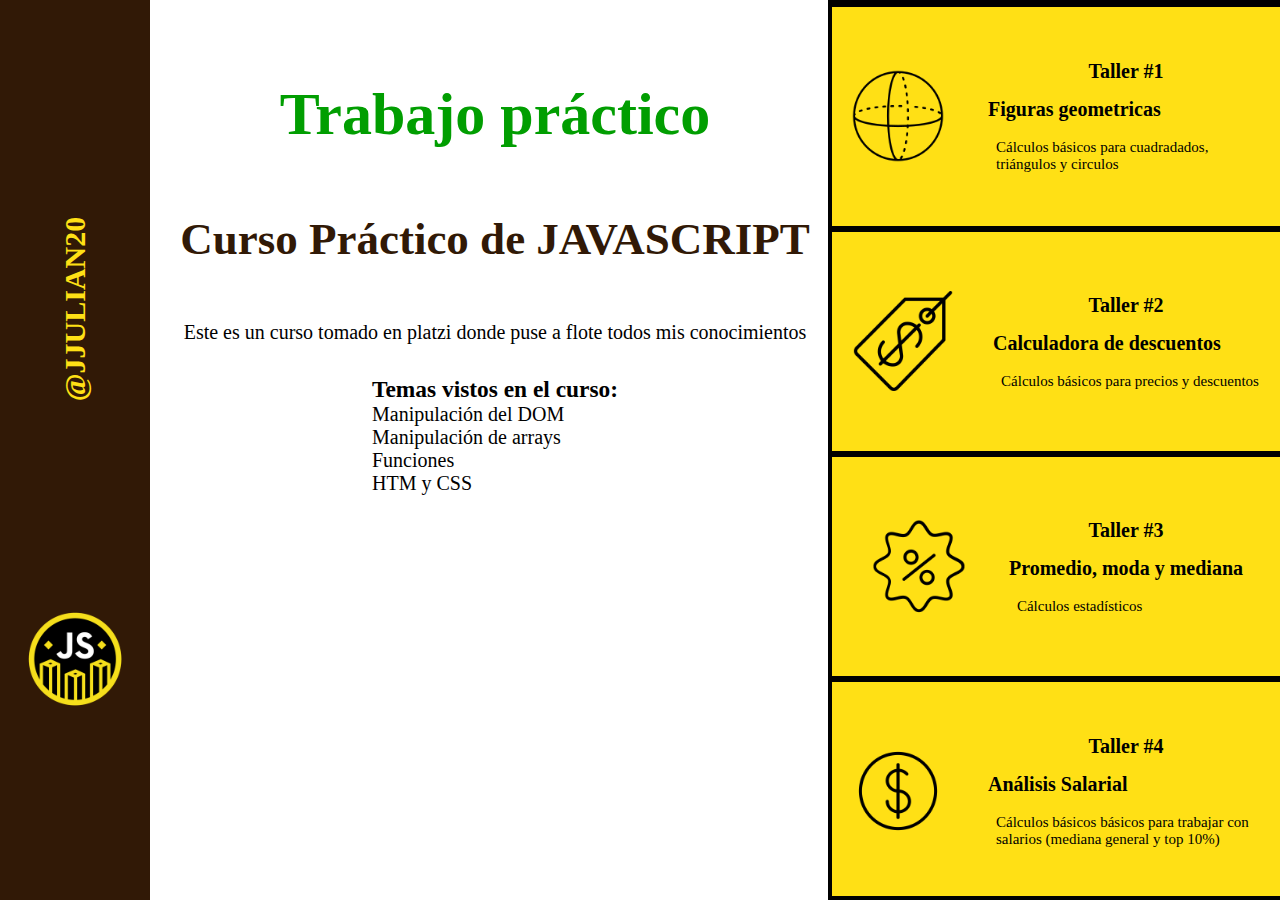
<file: index.html>
<!DOCTYPE html>
<html lang="en">
<head>
    <meta charset="UTF-8">
    <meta http-equiv="X-UA-Compatible" content="IE=edge">
    <meta name="viewport" content="width=device-width, initial-scale=1.0">
    <link rel="stylesheet" href="./style1.css">

    <title>HOME | Curso Práctico de JS</title>
</head>
<body>
    <header class="header">
        <a class="header__contact-me" target="_blank" href="https://www.instagram.com/jjuliann20/">@JJULIAN20</a>
        <img class="header__img" src="./assets/js-challenge-logo.png" alt="">
    </header>
    <main class="main">
        <section class="info">
            <h1 class="info__title-2">Trabajo práctico</h1>
            <h2 class="info__title">Curso Práctico de JAVASCRIPT</h2>
            <p class="info__text">Este es un curso tomado en platzi donde puse a flote todos mis conocimientos</p>
            <ul class="info__list">
                <li><h3>Temas vistos en el curso: </h3></li>
                <li>Manipulación del DOM</li>
                <li>Manipulación de arrays</li>
                <li>Funciones</li>
                <li>HTM y CSS</li>
            </ul>
        </section>

        <section class="workshop">
            <nav class="workshop__nav">
                <ul class="workshop__list">
                    <li class="workshop__list-item" onclick="location.href='./taller1/figuras.html'">
                        <div>
                            <img class="workshop__img"  src="./assets/circle.png" alt="">
                        </div>
                        <div>
                            <h3 class="workshop__taller">Taller #1</h3>
                            <h2 class="workshop__title">Figuras geometricas</h2>
                            <p class="workshop__info">Cálculos básicos para cuadradados, triángulos y circulos</p>
                        </div>
                    </li>
                    <li class="workshop__list-item" onclick="location.href='./taller2/descuento.html'">
                        <div>
                            <img class="workshop__img"  src="./assets/price.png" alt="">
                        </div>
                        <div>
                            <h3 class="workshop__taller">Taller #2</h3>
                            <h2 class="workshop__title">Calculadora de descuentos</h2>
                            <p class="workshop__info">Cálculos básicos para precios y descuentos</p>
                        </div>
                    </li>
                    <li class="workshop__list-item" onclick="location.href='./taller3/promediosAll.html'">
                        <div>
                            <img class="workshop__img" src="./assets/discount.png" alt="">
                        </div>
                        <div>
                            <h3 class="workshop__taller">Taller #3</h3>
                            <h2 class="workshop__title">Promedio, moda y mediana</h2>
                            <p class="workshop__info">Cálculos estadísticos</p>
                        </div>
                    </li>
                    <li class="workshop__list-item" onclick="location.href='./taller4/salarios.html'">
                        <div>
                            <img class="workshop__img"  src="./assets/dollar.png" alt="">
                        </div>
                        <div>
                            <h3 class="workshop__taller">Taller #4</h3>
                            <h2 class="workshop__title">Análisis Salarial</h2>
                            <p class="workshop__info">Cálculos básicos básicos para trabajar con salarios (mediana general y top 10%)</p>
                        </div>
                    </li>
                </ul>
            </nav>
        </section>
    </main>
</body>
</html>
</file>
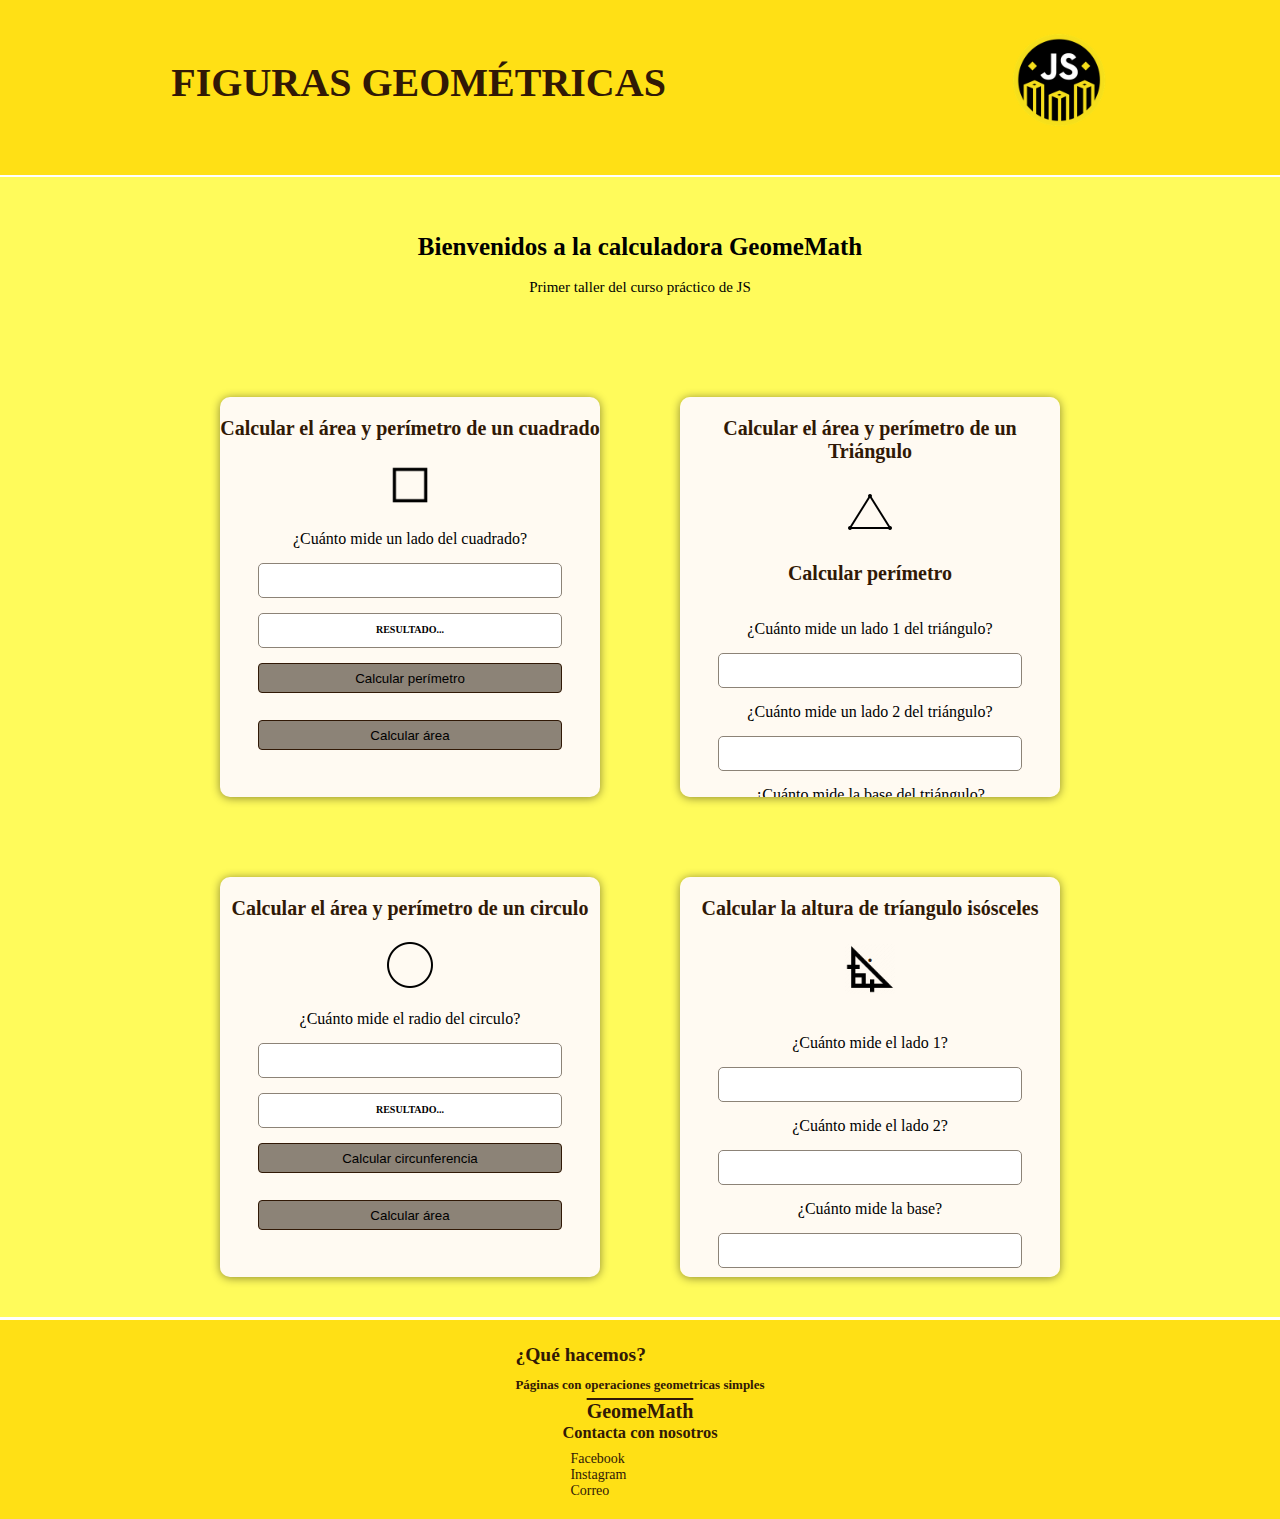
<file: taller1/figuras.html>
<!DOCTYPE html>
<html lang="en">
<head>
    <meta charset="UTF-8">
    <meta http-equiv="X-UA-Compatible" content="IE=edge">
    <meta name="viewport" content="width=device-width, initial-scale=1.0">
    <title>Figuras geométricas | curso práctico de js</title>
    <link rel="stylesheet" href="./style.css">
</head>
<body>
    <header class="header">
      <h1 class="header__title">FIGURAS GEOMÉTRICAS</h1>
        
        <a href="../index.html" class="header__return"><img class="header__img" src="../assets/js-challenge-logo.png" alt=""></a>
    </header>

    <main class="main"> 
        <section class="main__welcome">
            <p class="main__welcome-title">Bienvenidos a la calculadora GeomeMath</p>
            <p class="main__welcome-text">Primer taller del curso práctico de JS</p>
        </section>

        </section>
        <section class="form">
            <h2  class="form__title">Calcular el área y perímetro de un cuadrado</h2>
            <span class="icon cuadrado"></span>

            <form action="" class="form__container" id="form__container">
                <label for="InputCuadrado">¿Cuánto mide un lado del cuadrado?</label>
                <input type="number" id="InputCuadrado" />
                <p id="resultCuadrado" class="form__container-result">RESULTADO...</p>
                <button class="button" onclick="calcularPerimetroCuadrado(event)">Calcular perímetro</button>
                <button class="button" onclick="calcularAreaCuadrado(event)">Calcular área</button>
            </form>
        </section>
    
        <section class="form-two form">
            <h2 class="form__title">Calcular el área y perímetro de un Triángulo <span class="icon triangulo"></span></h2>
            

            <form action="" class="form__container form__container-margin" id="form__container2">
                <h3 class="form__title form__title-margin">Calcular perímetro</h3>
                <label for="InputTriangulo1">¿Cuánto mide un lado 1 del triángulo?</label>
                <input type="number" id="InputTriangulo1">
                <label for="InputTriangulo2">¿Cuánto mide un lado 2 del triángulo?</label>
                <input type="number" id="InputTriangulo2">
                <label for="InputTrianguloBase">¿Cuánto mide la base del triángulo?</label>
                <input type="number" id="InputTrianguloBase">
                <p id="resultPerimetroTriangulo" class="form__container-result">RESULTADO...</p>
                <button class="button" onclick="calcularPerimetroTriangulo(event)">Calcular perímetro</button>

            </form>
            <form action="" class="form__container form__container-margin" id="form__container2-2">
                <h3 class="form__title">Calcular área</h3>
                <label for="InputTrianguloAltura">¿Cuánto mide la altura del triángulo?</label>
                <input type="number" id="InputTrianguloAltura">
                <label for="InputTrianguloBase">¿Cuánto mide la base del triángulo?</label>
                <input type="number" id="InputTrianguloBaseArea">
                <p id="resultAreaTriangulo" class="form__container-result">RESULTADO...</p>
                <button class="button" onclick="calcularAreaTriangulo(event)">Calcular área</button>    

            </form>
            </section> 
    
        <!-- <section>
            <h2>Calcular el área y perímetro de un Triángulo</h2>
            <form action="">
                <label for="InputTriangulo1">¿Cuánto mide un lado 1 del triángulo?</label>
                <input type="number" id="InputTriangulo1">
                <label for="InputTriangulo2">¿Cuánto mide un lado 2 del triángulo?</label>
                <input type="number" id="InputTriangulo2">
                <label for="InputTrianguloBase">¿Cuánto mide la base del triángulo?</label>
                <input type="number" id="InputTrianguloBase">
                <label for="InputTrianguloBase"><b>Si quieres calcular el área</b> ¿Cuánto mide la altura del triángulo?</label>
                <input type="number" id="InputTrianguloAltura">
                <button class="button" onclick="calcularPerimetroTriangulo()">Calcular perímetro</button>
                <button class="button" onclick="calcularAreaTriangulo()">Calcular área</button>
            </form>
        </section> -->
    
        <section class="form-three form">
            <h2 class="form-three__title form__title">Calcular el área y perímetro de un circulo</h2>
            <span class="icon circulo"></span>

            <form action="" class="form__container" id="form__container-3">
                <label for="InputCuadrado">¿Cuánto mide el radio del circulo?</label>
                <input type="number" id="InputCirculo">
                <p id="resultCirculo" class="form__container-result">RESULTADO...</p>
                <button class="button" onclick="calcularCircunferenciaCirculo(event)">Calcular circunferencia</button>
                <button class="button" onclick="calcularAreaCirculo(event)">Calcular área</button>
            </form>
        </section>

        <section class="form  form-two">
            <h2 class=" form__title">Calcular la altura de tríangulo isósceles<span class="icon isosceles">.</span></h2>
            

            <form action="" class="form__container" id="form__container-4">
                <label for="InputLado1">¿Cuánto mide el lado 1?</label>
                <input type="number" id="InputLado1" class="input">
                <label for="InputLado2">¿Cuánto mide el lado 2?</label>
                <input type="number" id="InputLado2" class="input">
                <label for="InputBase">¿Cuánto mide la base?</label>
                <input type="number" id="InputBase" class="input">

                <p id="resultTriangulo" class="form__container-result">RESULTADO...</p>

                <button class="button" onclick="calcularAlturaIsoceles(event)">Calcular Hipotenusa</button>
            </form>
        </section>
    </main>

    <footer class="footer">
        <div class="footer__info">
            <h2>¿Qué hacemos?</h2>
            <p>Páginas con operaciones
            geometricas simples
            </p>
        </div>
        <h2 class="footer__title">
            GeomeMath
        </h2>
        <div class="footer__contact">
            <h3>Contacta con nosotros</h3>
            <ul>
                <li><a href="https://www.facebook.com/jafr200.edu.co/" target="_blank">Facebook</a></li>
                <li><a href="https://www.instagram.com/jjuliann20/" target="_blank">Instagram</a></li>
                <li><a href="mailto:julianandredflorezrios@gmail.com" target="_blank">Correo</a></li>
            </ul>
        </div>
    </footer>

   <script src="./figuras.js"></script>
</body>
</html>
</file>
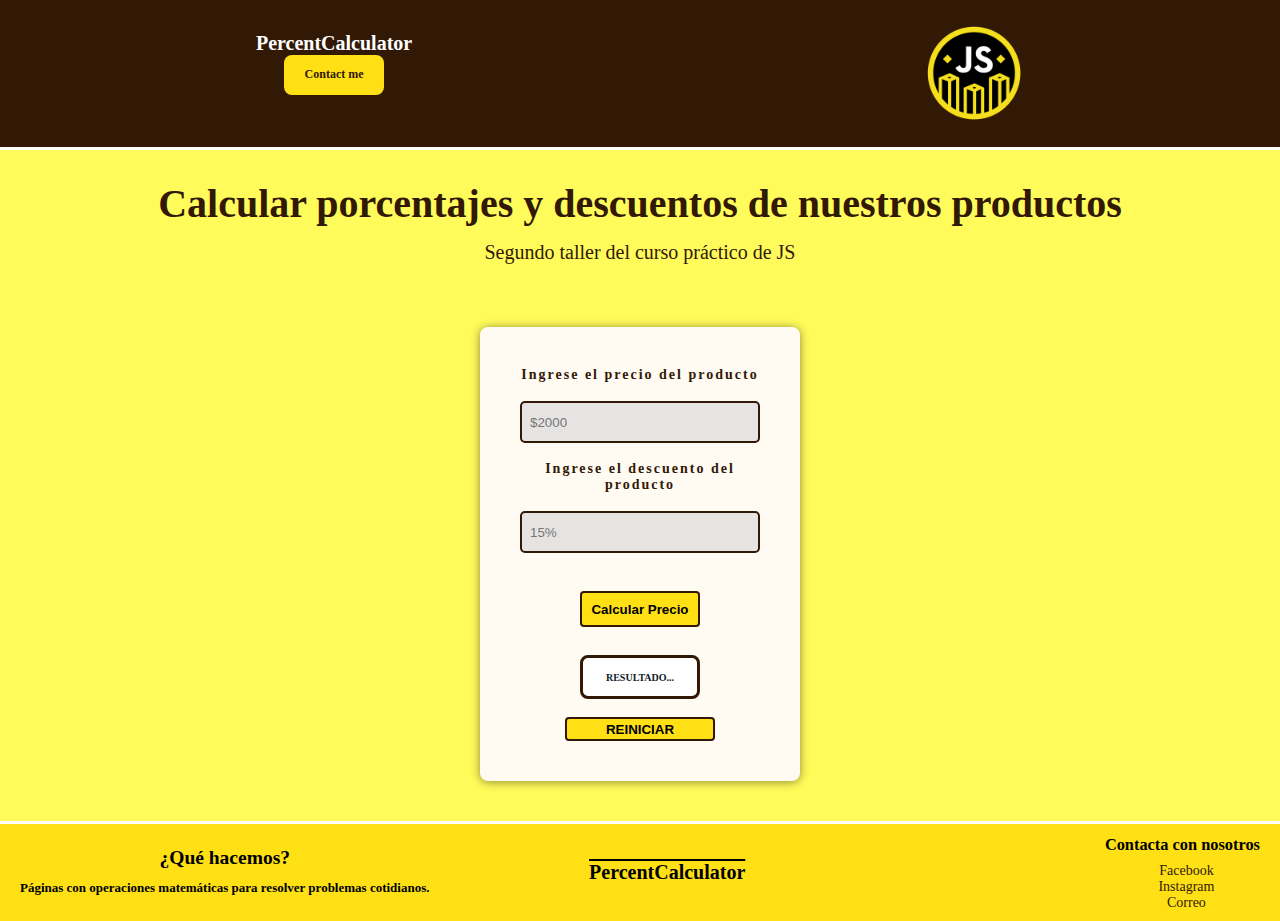
<file: taller2/descuento.html>
<!DOCTYPE html>
<html lang="en">
<head>
    <meta charset="UTF-8">
    <meta http-equiv="X-UA-Compatible" content="IE=edge">
    <meta name="viewport" content="width=device-width, initial-scale=1.0">
    <link rel="stylesheet" href="./style.css">
    <title>Porcentajes y descuentos | Curso práctico de JS</title>

    
</head>
<body>
    <header class="header">
        <div class="header__contents">          
            <h1 class="header__name">PercentCalculator</h1>
            <div class="header__contact">
                <a href="mailto:julianandredflorezrios@gmail.com">Contact me</a>
            </div>
        </div>
        <a href="../index.html" class="header__return"><img class="header__img" src="../assets/js-challenge-logo.png" alt=""></a>
    </header>
    <main class="main">
        <section class="main__welcome">
            <h1 class="main__welcome-title">Calcular porcentajes y descuentos de nuestros productos</h1>
            <p class="main__welcome-text">Segundo taller del curso práctico de JS</p>
        </section>
        <section class="form">
            <form action="" class="form__container" id="form__container">
                <label for="precio" class="form__label">Ingrese el precio del producto</label>
                <input type="number" name="" id="precio" placeholder="$2000" class="form__input">

                <label for="descuento" class="form__label">Ingrese el descuento del producto</label>
                <input type="number" placeholder="15%" id="descuento" class="form__input">

                <button type="button" onclick="OnCLickCalcularPrecioConDescuento(event)" class="form__button">Calcular Precio</button>
                
                
                <p id="ResultP" class="resultP">RESULTADO...</p>
                <button type="button" onclick="reinciarFormulario()" class="form__button-2">REINICIAR</button>
            </form>
        </section>

    </main>

    
    <footer class="footer">
        <div class="footer__info">
            <h2>¿Qué hacemos?</h2>
            <p>Páginas con operaciones matemáticas para resolver problemas cotidianos.
            </p>
        </div>
        <h2 class="footer__title">
            PercentCalculator
        </h2>
        <div class="footer__contact">
            <h3>Contacta con nosotros</h3>
            <ul>
                <li><a href="https://www.facebook.com/jafr200.edu.co/" target="_blank">Facebook</a></li>
                <li><a href="https://www.instagram.com/jjuliann20/" target="_blank">Instagram</a></li>
                <li><a href="mailto:julianandredflorezrios@gmail.com" target="_blank">Correo</a></li>
            </ul>
        </div>
    </footer>
    <script src="./descuento.js"></script>
</body>
</html>
</file>
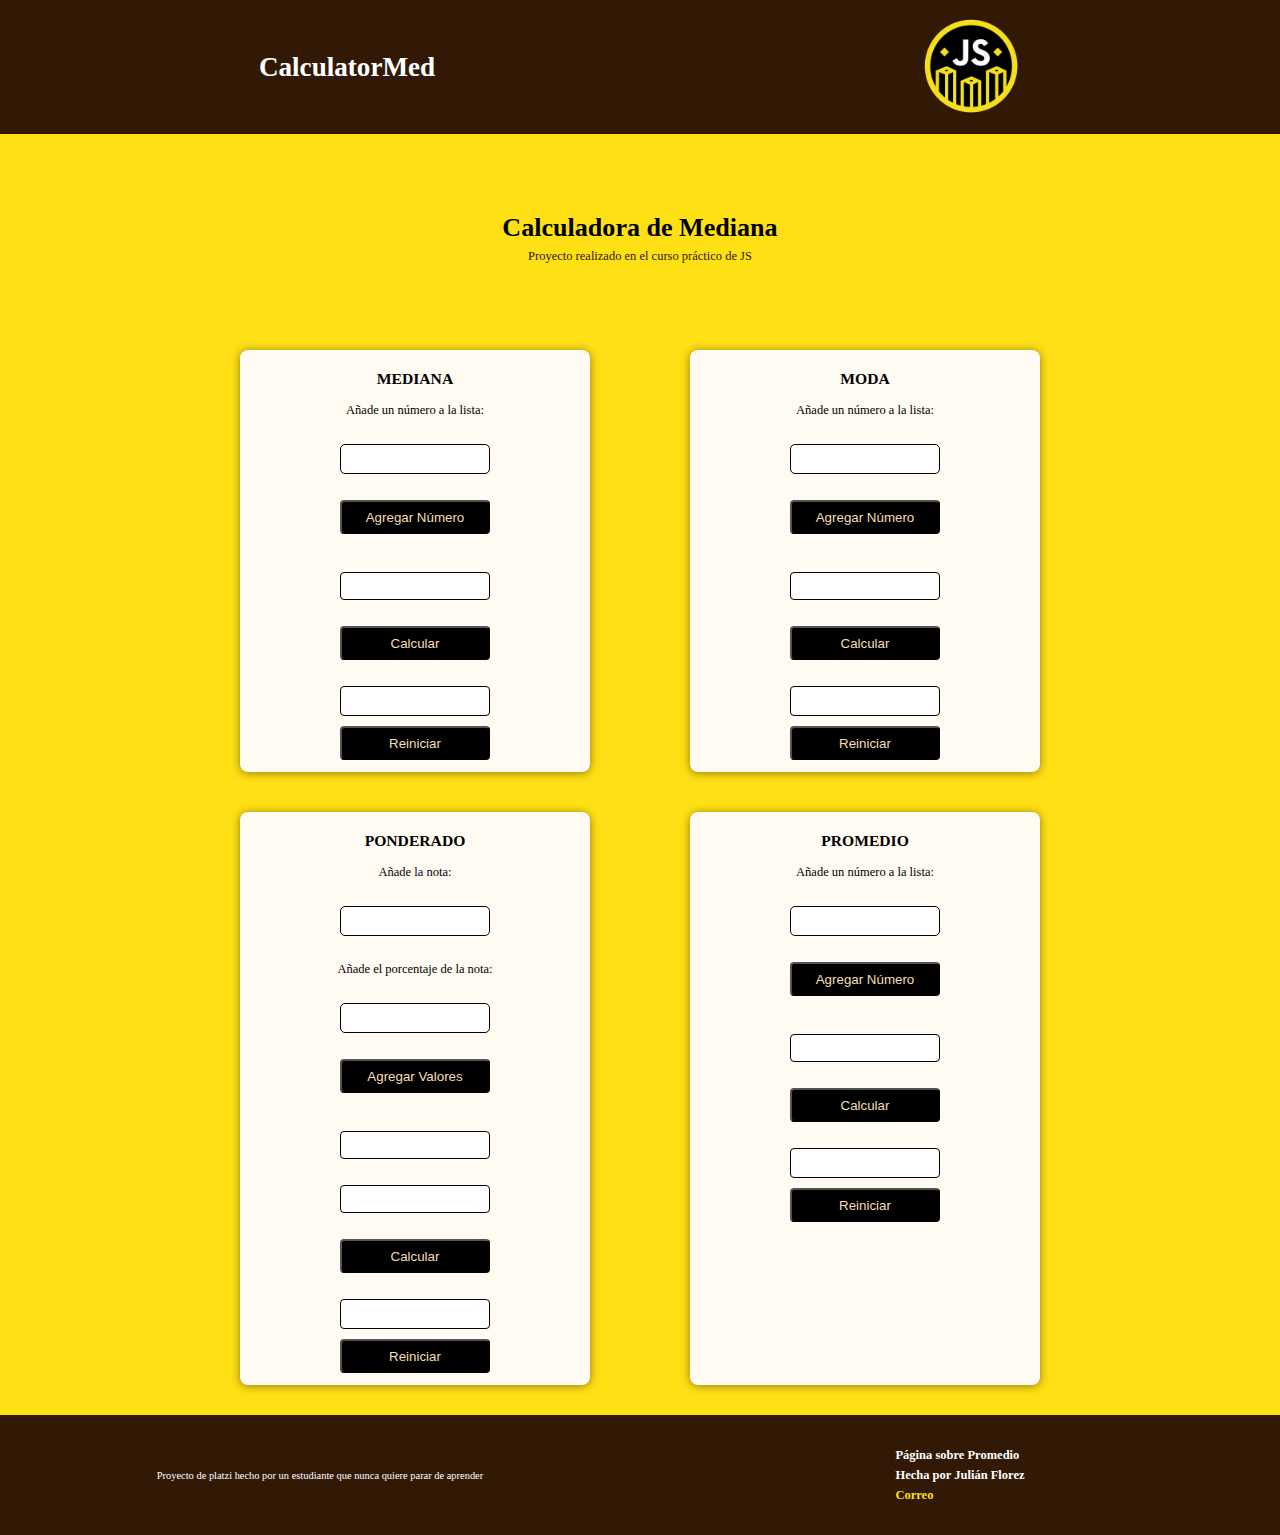
<file: taller3/promediosAll.html>
<!DOCTYPE html>
<html lang="en">
<head>
    <meta charset="UTF-8">
    <meta http-equiv="X-UA-Compatible" content="IE=edge">
    <meta name="viewport" content="width=device-width, initial-scale=1.0">
    <link rel="stylesheet" href="./style.css">
    <title>Taller 3</title>
</head>
<body>      
    <header class="header">
        <p class="header__title">CalculatorMed</p>
        <a href="../index.html" class="header__return"><img class="header__img" src="../assets/js-challenge-logo.png" alt=""></a>
    </header>
    <main class="main">
        <div class="main__info">
            <h1>Calculadora de Mediana</h1>
            <p>Proyecto realizado en el curso práctico de JS</p>
        </div>
        <div class="form__container">
            <div class="form__item">
                <div class="form__items">
                    <h2>MEDIANA</h2>
                    <form action="" class="form" id="formularioMediana">
                        <label for="listaNumerosMediana" class="form__label">Añade un número a la lista: </label>
                        <input type="number" id="listaNumerosMediana">
                        <button class="form__bottom" onclick="return agregarNumeroMediana(event)">Agregar Número</button>
                        <div class="form__lista-numeros">
                            <ul class="form__lista-style" id="listaPantallaMediana"></ul>
                        </div>
                        <button type="submit" class="form__bottom form__bottom-margin" onclick="mediana(event)">Calcular</button>
                        <p class="form__resultado" id="resultadoMediana">
                        </p>
                    </form>
                    <button onclick="reiniciarMediana()" class="form__bottom">Reiniciar</button>
                </div>
                <div class="form__items">
                    <h2>MODA</h2>
                    <form action="" class="form" id="formularioModa">
                        <label for="listaNumerosModa" class="form__label">Añade un número a la lista: </label>
                        <input type="number" id="listaNumerosModa">
                        <button class="form__bottom" onclick="return agregarNumeroModa(event)">Agregar Número</button>
                        <div class="form__lista-numeros">
                            <ul class="form__lista-style" id="listaPantallaModa"></ul>
                        </div>

                        <button type="submit" class="form__bottom form__bottom-margin" onclick="moda(event)">Calcular</button>
                        <p class="form__resultado" id="resultadoModa">
                        </p>
                    </form>
                    <button onclick="reiniciarModa()" class="form__bottom">Reiniciar</button>
                </div>
            </div>
            <div class="form__item">
                <div class="form__items">
                    <h2>PONDERADO</h2>
                    <form action="" class="form" id="formularioPonderado">
                        <label for="listaNumerosNota" class="form__label">Añade la nota: </label>
                        <input type="number" id="listaNumerosNota">
                        
                        <label for="listaNumerosPorcentaje" class="form__label">Añade el porcentaje de la nota: </label>
                        <input type="number" id="listaNumerosPorcentaje">

                        <button class="form__bottom" onclick="return agregarNumerosPonderado(event)">Agregar Valores</button>


                        <div class="form__lista-numeros">
                            <ul class="form__lista-style" id="pantallaPonderadoNota"></ul>
                        </div>
                        <div class="form__lista-numeros">
                            <ul class="form__lista-style" id="pantallaPonderadoPorcentaje"></ul>
                        </div>

                        <button type="submit" class="form__bottom form__bottom-margin" onclick="ponderado(event)">Calcular</button>
                        <p class="form__resultado" id="resultadoPonderado">
                        </p>
                    </form>
                    <button onclick="reiniciarPonderado()" class="form__bottom">Reiniciar</button>
                </div>
                <div class="form__items">
                    <h2>PROMEDIO</h2>
                    <form action="" class="form" id="formularioPromedio">
                        <label for="listaNumerosPromedio" class="form__label" >Añade un número a la lista: </label>
                        <input type="number" id="listaNumerosPromedio">

                        <button class="form__bottom" onclick="return agregarNumeroPromedio(event)">Agregar Número</button>
                        <div class="form__lista-numeros">
                            <ul class="form__lista-style" id="listaPantallaPromedio"></ul>
                        </div>

                        <button type="submit" class="form__bottom form__bottom-margin" onclick="promedio(event)">Calcular</button>
                        <p class="form__resultado" id="resultadoPromedio">
                        </p>
                    </form>
                    <button onclick="reiniciarPromedio()" class="form__bottom">Reiniciar</button>
                </div>

            </div>
        </div>
    </main>
    <footer class="footer">
        <div class="Footer__info1">
            <p>Proyecto de platzi hecho por un estudiante que nunca quiere parar de aprender</p>
        </div>
        <div class="footer__info2">
            <p>Página sobre Promedio</p>
            <p>Hecha por Julián Florez</p>
            <a href="mailto:julianandredflorezrios@gmail.com">Correo</a>
        </div>
    </footer>
    

    <script src="./promedioAll.js"></script>
</body>
</html>
</file>
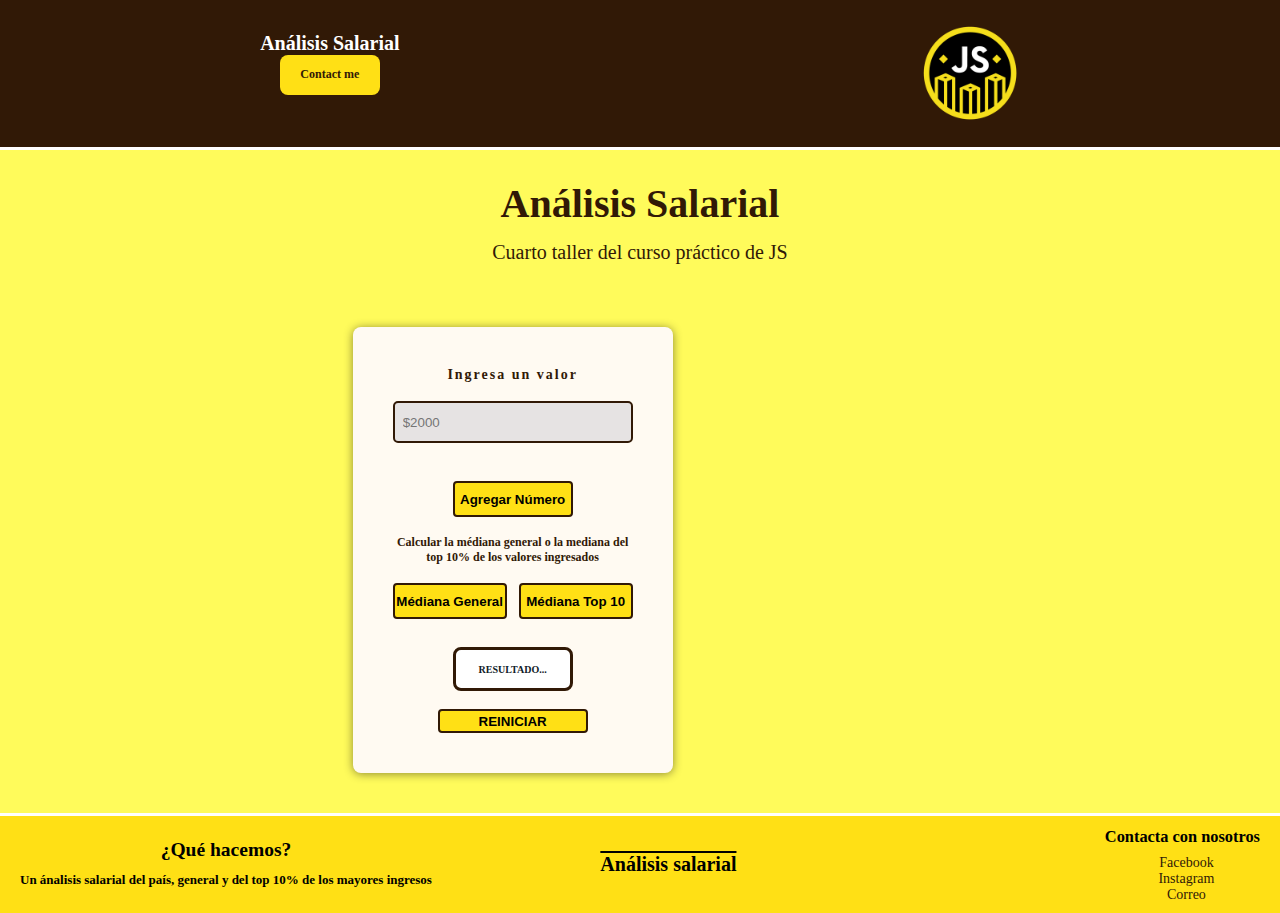
<file: taller4/salarios.html>
<!DOCTYPE html>
<html lang="en">
<head>
    <meta charset="UTF-8">
    <meta http-equiv="X-UA-Compatible" content="IE=edge">
    <meta name="viewport" content="width=device-width, initial-scale=1.0">
    <title>Análisis Salarial</title>
    <link rel="stylesheet" href="./stylesarilos.css">
</head>
<body>
    <header class="header">
        <div class="header__contents">          
            <h1 class="header__name">Análisis Salarial</h1>
        
            <div class="header__contact">
                <a href="mailto:julianandredflorezrios@gmail.com">Contact me</a>
            </div>
        </div>
        <a href="../index.html" class="header__return"><img class="header__img" src="../assets/js-challenge-logo.png" alt=""></a>
    </header>
    <main class="main">
        <section class="main__welcome">
            <h1 class="main__welcome-title">Análisis Salarial</h1>
            <p class="main__welcome-text">Cuarto taller del curso práctico de JS</p>
        </section>
        <section class="form">

        
            <form action="" class="form__container" id="form__container">
                <label for="numbers" class="form__label">Ingresa un valor</label>
                <input type="number" name="" id="numbers" placeholder="$2000" class="form__input">

                <button onclick="agregarNumeros(event)" class="form__button button__margin">Agregar Número</button>

                <p class="form__description">Calcular la médiana general o la mediana del top 10% de los valores ingresados</p>
                <div class="form__bottoms">
                    <button type="button" onclick="calcularMediana(event)" class="form__button">Médiana General</button>
                    <button type="button" onclick="calcularTop10(event)" class="form__button">Médiana Top 10</button>
                </div>
                
                
                <p id="ResultP" class="resultP">RESULTADO...</p>
                <button type="button" onclick="reinciarFormulario()" class="form__button-2">REINICIAR</button>
            </form>

            <div class="list">
                <ol id="listNumerosPantalla">
                </ol>


            </div>
        </section>

    </main>

    
    <footer class="footer">
        <div class="footer__info">
            <h2>¿Qué hacemos?</h2>
            <p>Un ánalisis salarial del país, general y del top 10% de los mayores ingresos
            </p>
        </div>
        <h2 class="footer__title">
            Análisis salarial
        </h2>
        <div class="footer__contact">
            <h3>Contacta con nosotros</h3>
            <ul>
                <li><a href="https://www.facebook.com/jafr200.edu.co/" target="_blank">Facebook</a></li>
                <li><a href="https://www.instagram.com/jjuliann20/" target="_blank">Instagram</a></li>
                <li><a href="mailto:julianandredflorezrios@gmail.com" target="_blank">Correo</a></li>
            </ul>
        </div>
    </footer>


    <script src="./analisis.js"></script>
</body>
</html>
</file>
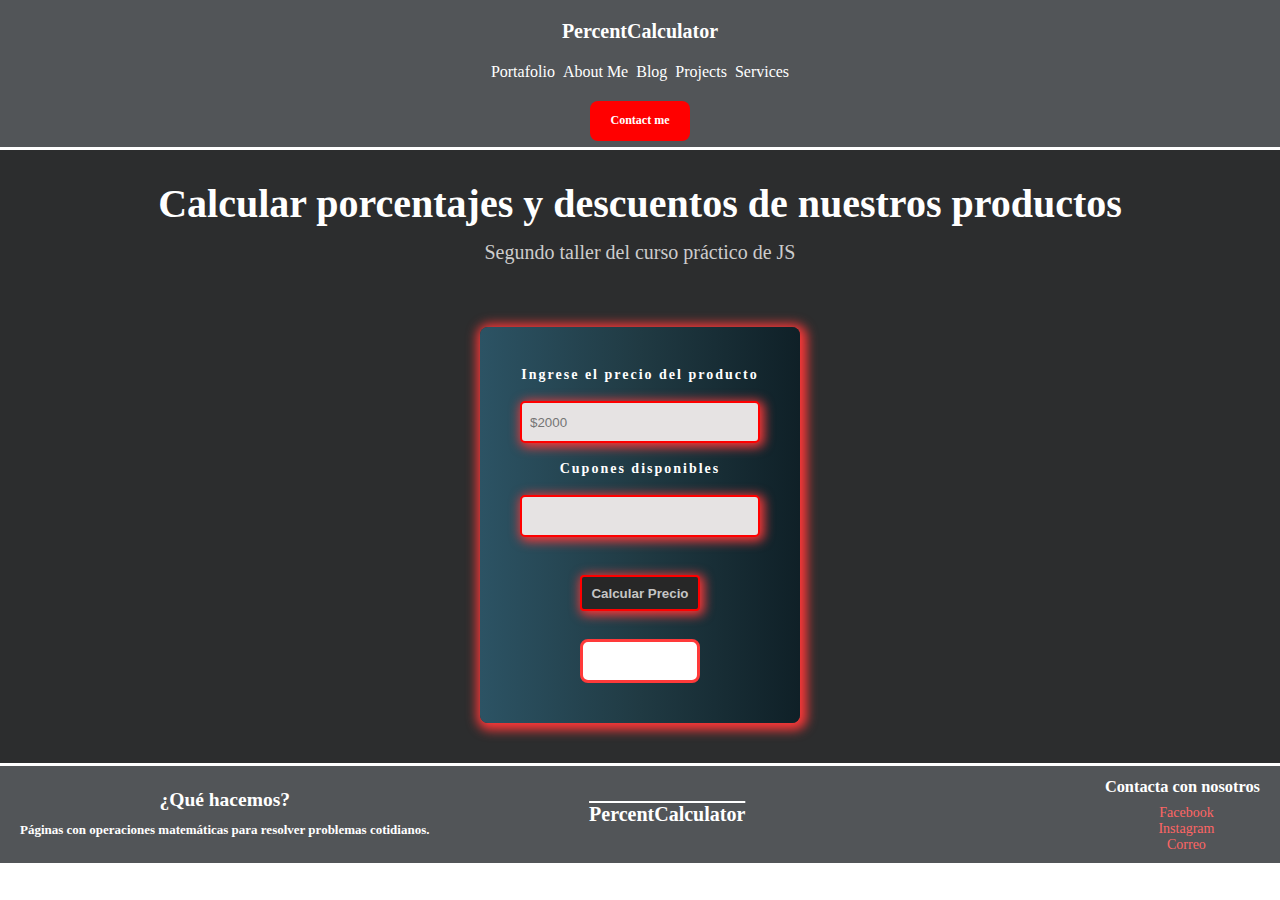
<file: taller1/Reto/reto.html>
<!DOCTYPE html>
<html lang="en">
<head>
    <meta charset="UTF-8">
    <meta http-equiv="X-UA-Compatible" content="IE=edge">
    <meta name="viewport" content="width=device-width, initial-scale=1.0">
    <link rel="stylesheet" href="./style.css">
    <title>Porcentajes y descuentos | Curso práctico de JS</title>

    
</head>
<body>
    <header class="header">
        <h1 class="header__name">PercentCalculator</h1>
        <nav class="header__nav">
            <ul>
                <li><a href="#" class="header__nav-item">Portafolio</a></li>
                <li><a href="#" class="header__nav-item">About Me</a></li>
                <li><a href="#" class="header__nav-item">Blog</a></li>
                <li><a href="#" class="header__nav-item">Projects</a></li>
                <li><a href="#" class="header__nav-item">Services</a></li>
            </ul>
        </nav>
        <div class="header__contact">
            <a href="mailto:julianandredflorezrios@gmail.com">Contact me</a>
        </div>
    </header>


    <main class="main">
        <section class="main__welcome">
            <h1 class="main__welcome-title">Calcular porcentajes y descuentos de nuestros productos</h1>
            <p class="main__welcome-text">Segundo taller del curso práctico de JS</p>
        </section>

        <section class="form">
            <form action="" class="form__container">
                <label for="precio" class="form__label">Ingrese el precio del producto</label>
                <input type="number" name="" id="precio" placeholder="$2000" class="form__input">

                <label for="descuento" class="form__label">Cupones disponibles</label>

                <!--Esto lo hice con un switch que le asigné el valor de value 
                    Ej: value == "C1": descuento = 30; 
                    <select name="cupones" id="descuento" class="form__input">
                    <option value="C1">Cupón 30%</option>
                    <option value="C2">Cupón 15%</option>
                    <option value="C3">Cupón 10%</option>
                </select> -->
                
                <input list="cupones" id="descuento" class="form__input">
                <datalist id="cupones">
                    <option>mamita_loca</option>
                    <option>papas_arrechas</option>
                    <option>diagnostico_mercenario</option>
                </datalist>

                <button type="button" onclick="OnCLickCalcularPrecioConDescuento()" class="form__button">Calcular Precio</button>

                <p id="ResultP" class="resultP"></p>
            </form>
        </section>

    </main>

    
    <footer class="footer">
        <div class="footer__info">
            <h2>¿Qué hacemos?</h2>
            <p>Páginas con operaciones matemáticas para resolver problemas cotidianos.
            </p>
        </div>
        <h2 class="footer__title">
            PercentCalculator
        </h2>
        <div class="footer__contact">
            <h3>Contacta con nosotros</h3>
            <ul>
                <li><a href="https://www.facebook.com/jafr200.edu.co/" target="_blank">Facebook</a></li>
                <li><a href="https://www.instagram.com/jjuliann20/" target="_blank">Instagram</a></li>
                <li><a href="mailto:julianandredflorezrios@gmail.com" target="_blank">Correo</a></li>
            </ul>
        </div>
    </footer>
    <script src="./reto.js"></script>
</body>
</html>
</file>
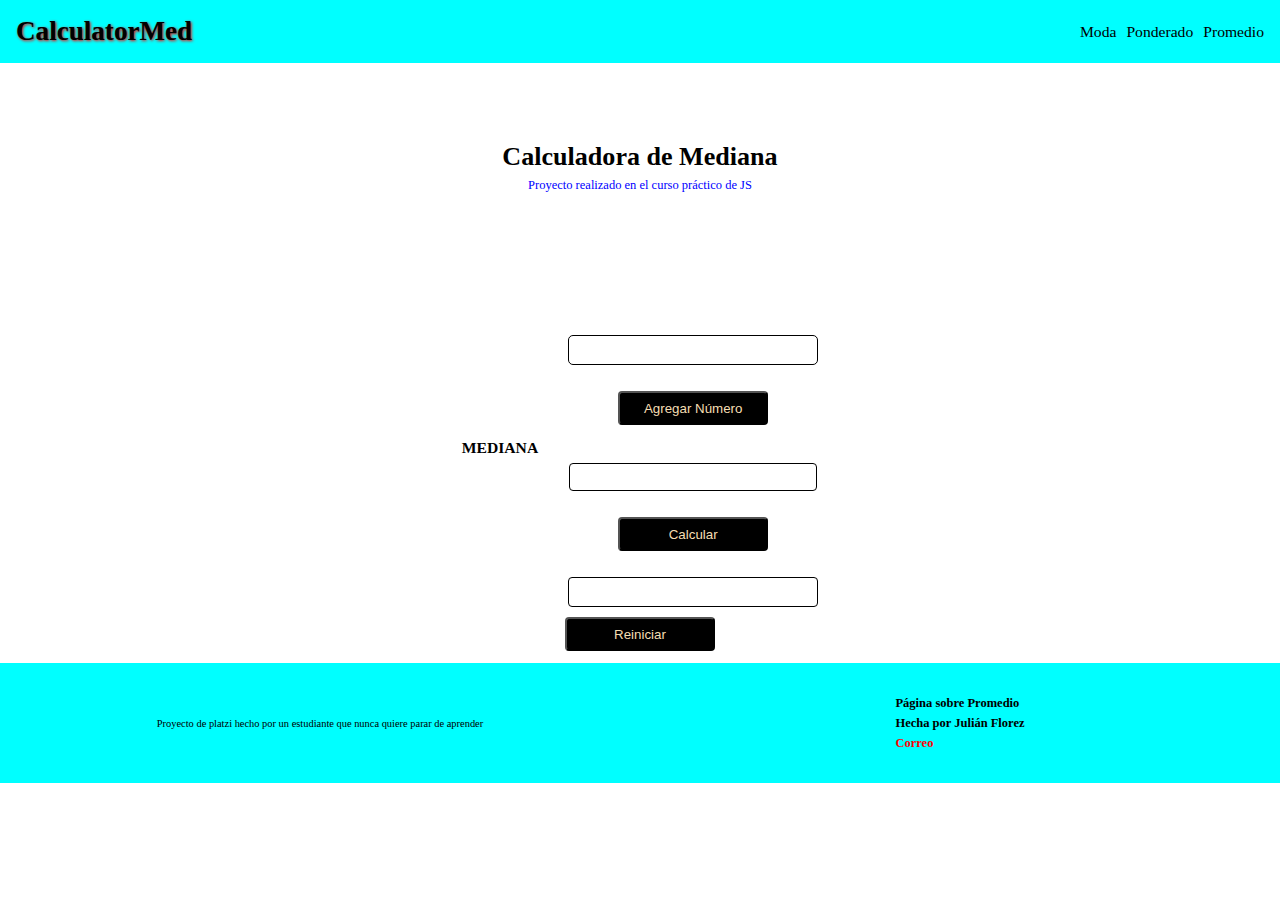
<file: taller3/mediana/mediana.html>
<!DOCTYPE html>
<html lang="en">
<head>
    <meta charset="UTF-8">
    <meta http-equiv="X-UA-Compatible" content="IE=edge">
    <meta name="viewport" content="width=device-width, initial-scale=1.0">
    <link rel="stylesheet" href="./style.css">
    <title>Promedio</title>
</head>
<body>
    <header class="header">
        <p class="header__title">CalculatorMed</p>
        <nav>
            <ul class="header__nav">
                <li><a href="../moda/moda.html" target="_blank" class="header__nav-item">Moda</a></li>
                <li><a href="#" class="header__nav-item">Ponderado</a></li>
                <li><a href="#" class="header__nav-item">Promedio</a></li>
            </ul>
        </nav>
    </header>
    <main class="main">
        <div class="main__info">
            <h1>Calculadora de Mediana</h1>
            <p>Proyecto realizado en el curso práctico de JS</p>
        </div>
        <div class="form__container">
            <h2>MEDIANA</h2>
            <form action="" class="form" id="formulario">
                <label for="listaMediana">Añade un número a la lista: </label>
                <input type="number" id="listaNumeros">
                <button class="form__bottom" onclick="return agregarNumero(event)">Agregar Número</button>
                <div class="form__lista-numeros">
                    <ul class="form__lista-style" id="listaPantalla"></ul>
                </div>
                <button type="submit" class="form__bottom form__bottom-margin" onclick="medianaa(event)">Calcular</button>
                <p class="form__resultado" id="form__resultado"">
                </p>
            </form>
        </div>
        <button id="reiniciar" class="form__bottom">Reiniciar</button>
    </main>
    <footer class="footer">
        <div class="Footer__info1">
            <p>Proyecto de platzi hecho por un estudiante que nunca quiere parar de aprender</p>
        </div>
        <div class="footer__info2">
            <p>Página sobre Promedio</p>
            <p>Hecha por Julián Florez</p>
            <a href="mailto:julianandredflorezrios@gmail.com">Correo</a>
        </div>
    </footer>
    

    <script src="./mediana.js"></script>
</body>
</html>
</file>
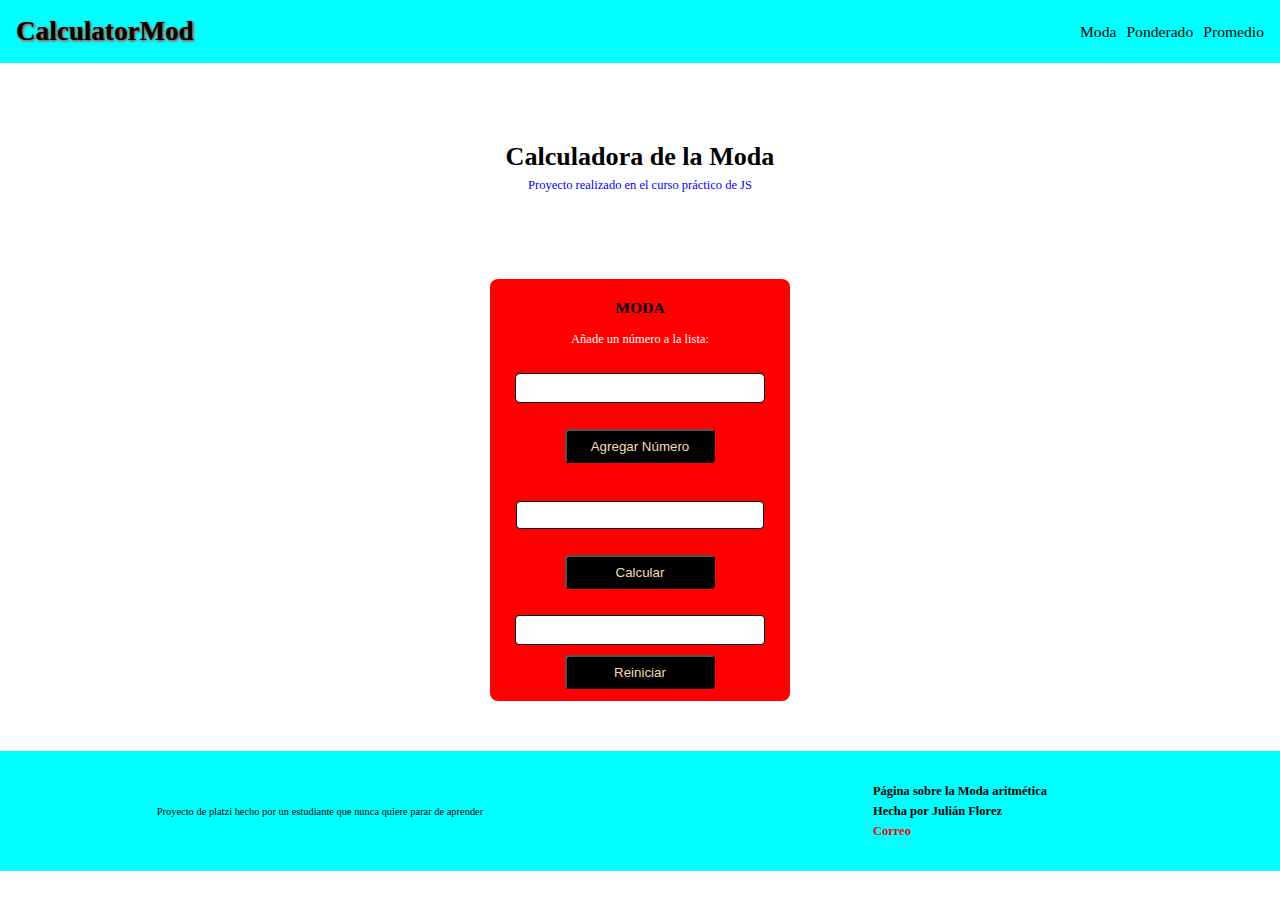
<file: taller3/moda/moda.html>
<!DOCTYPE html>
<html lang="en">
<head>
    <meta charset="UTF-8">
    <meta http-equiv="X-UA-Compatible" content="IE=edge">
    <meta name="viewport" content="width=device-width, initial-scale=1.0">
    <link rel="stylesheet" href="./style.css">
    <title>Moda</title>
</head>
<body>
    <header class="header">
        <p class="header__title">CalculatorMod</p>
        <nav>
            <ul class="header__nav">
                <li><a href="../moda/moda.html" target="_blank" class="header__nav-item">Moda</a></li>
                <li><a href="#" class="header__nav-item">Ponderado</a></li>
                <li><a href="#" class="header__nav-item">Promedio</a></li>
            </ul>
        </nav>
    </header>
    <main class="main">
        <div class="main__info">
            <h1>Calculadora de la Moda</h1>
            <p>Proyecto realizado en el curso práctico de JS</p>
        </div>
        <div class="form__container">
            <h2>MODA</h2>
            <form action="" class="form" id="formulario">
                <label for="listaModa">Añade un número a la lista: </label>
                <input type="number" id="listaNumeros">
                <button class="form__bottom" onclick="return agregarNumero(event)">Agregar Número</button>
                <div class="form__lista-numeros">
                    <ul class="form__lista-style" id="listaPantalla"></ul>
                </div>
                <button type="submit" class="form__bottom form__bottom-margin" onclick="moda(event)">Calcular</button>
                <p class="form__resultado" id="form__resultado">
                </p>
            </form>
            <button id="reiniciar" class="form__bottom">Reiniciar</button>
        </div>
    </main>
    <footer class="footer">
        <div class="Footer__info1">
            <p>Proyecto de platzi hecho por un estudiante que nunca quiere parar de aprender</p>
        </div>
        <div class="footer__info2">
            <p>Página sobre la Moda aritmética</p>
            <p>Hecha por Julián Florez</p>
            <a href="mailto:julianandredflorezrios@gmail.com">Correo</a>
        </div>
    </footer>
    


    <script src="./moda.js"></script>
</body>
</html>
</file>
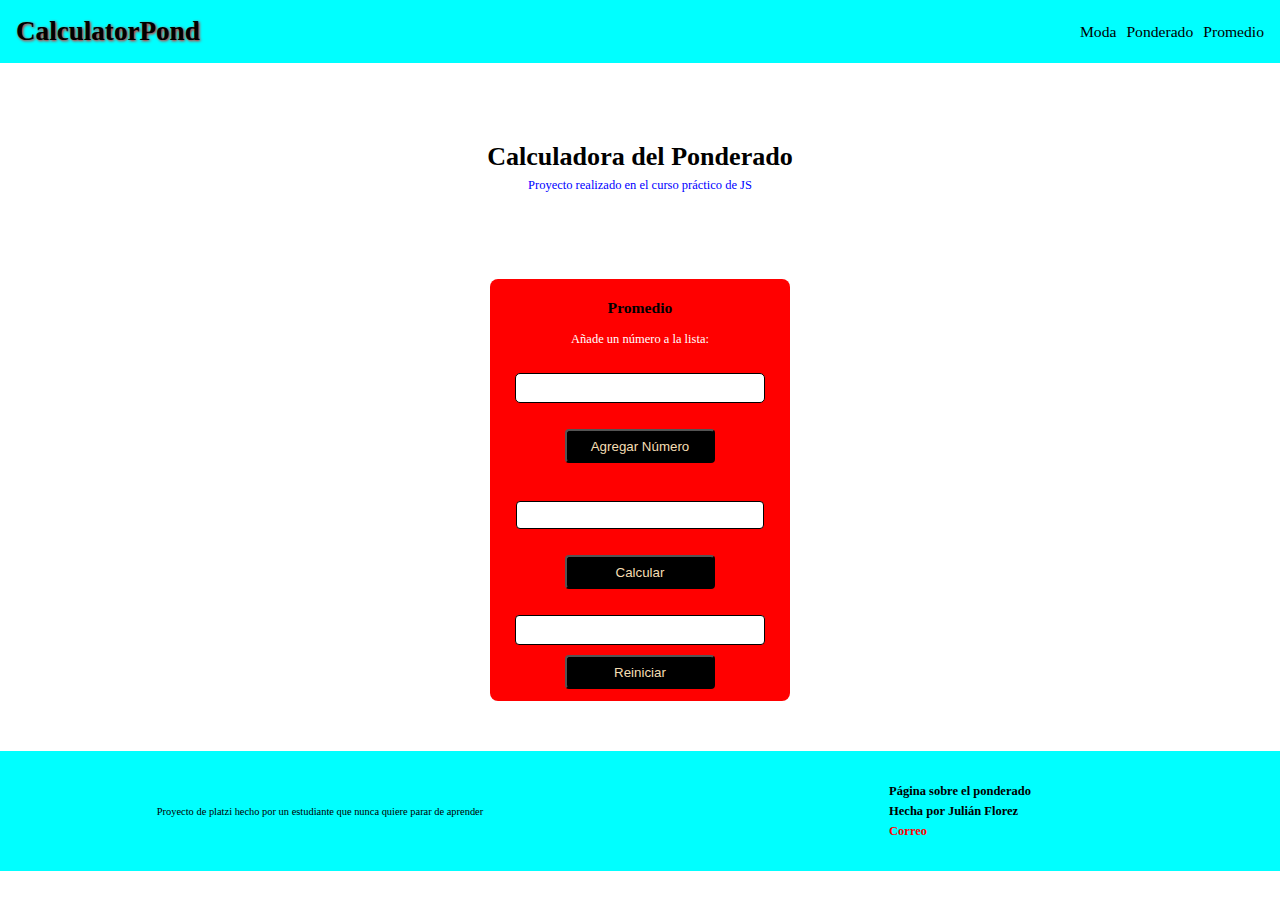
<file: taller3/ponderado/ponderado.html>
<!DOCTYPE html>
<html lang="en">
<head>
    <meta charset="UTF-8">
    <meta http-equiv="X-UA-Compatible" content="IE=edge">
    <meta name="viewport" content="width=device-width, initial-scale=1.0">
    <link rel="stylesheet" href="./style.css">
    <title>Ponderado</title>
</head>
<body>
    <header class="header">
        <p class="header__title">CalculatorPond</p>
        <nav>
            <ul class="header__nav">
                <li><a href="../moda/moda.html" target="_blank" class="header__nav-item">Moda</a></li>
                <li><a href="#" class="header__nav-item">Ponderado</a></li>
                <li><a href="#" class="header__nav-item">Promedio</a></li>
            </ul>
        </nav>
    </header>
    <main class="main">
        <div class="main__info">
            <h1>Calculadora del Ponderado</h1>
            <p>Proyecto realizado en el curso práctico de JS</p>
        </div>
        <div class="form__container">
            <h2>Promedio</h2>
            <form action="" class="form" id="formulario">
                <label for="listaModa">Añade un número a la lista: </label>
                <input type="number" id="listaNumeros">
                <button class="form__bottom" onclick="return agregarNumero(event)">Agregar Número</button>
                <div class="form__lista-numeros">
                    <ul class="form__lista-style" id="listaPantalla"></ul>
                </div>
                <button type="submit" class="form__bottom form__bottom-margin" onclick="ponderado(event)">Calcular</button>
                <p class="form__resultado" id="form__resultado">
                </p>
            </form>
            <button id="reiniciar" class="form__bottom">Reiniciar</button>
        </div>
    </main>
    <footer class="footer">
        <div class="Footer__info1">
            <p>Proyecto de platzi hecho por un estudiante que nunca quiere parar de aprender</p>
        </div>
        <div class="footer__info2">
            <p>Página sobre el ponderado</p>
            <p>Hecha por Julián Florez</p>
            <a href="mailto:julianandredflorezrios@gmail.com">Correo</a>
        </div>
    </footer>


    <script src="./ponderado.js"></script>
</body>
</html>
</file>
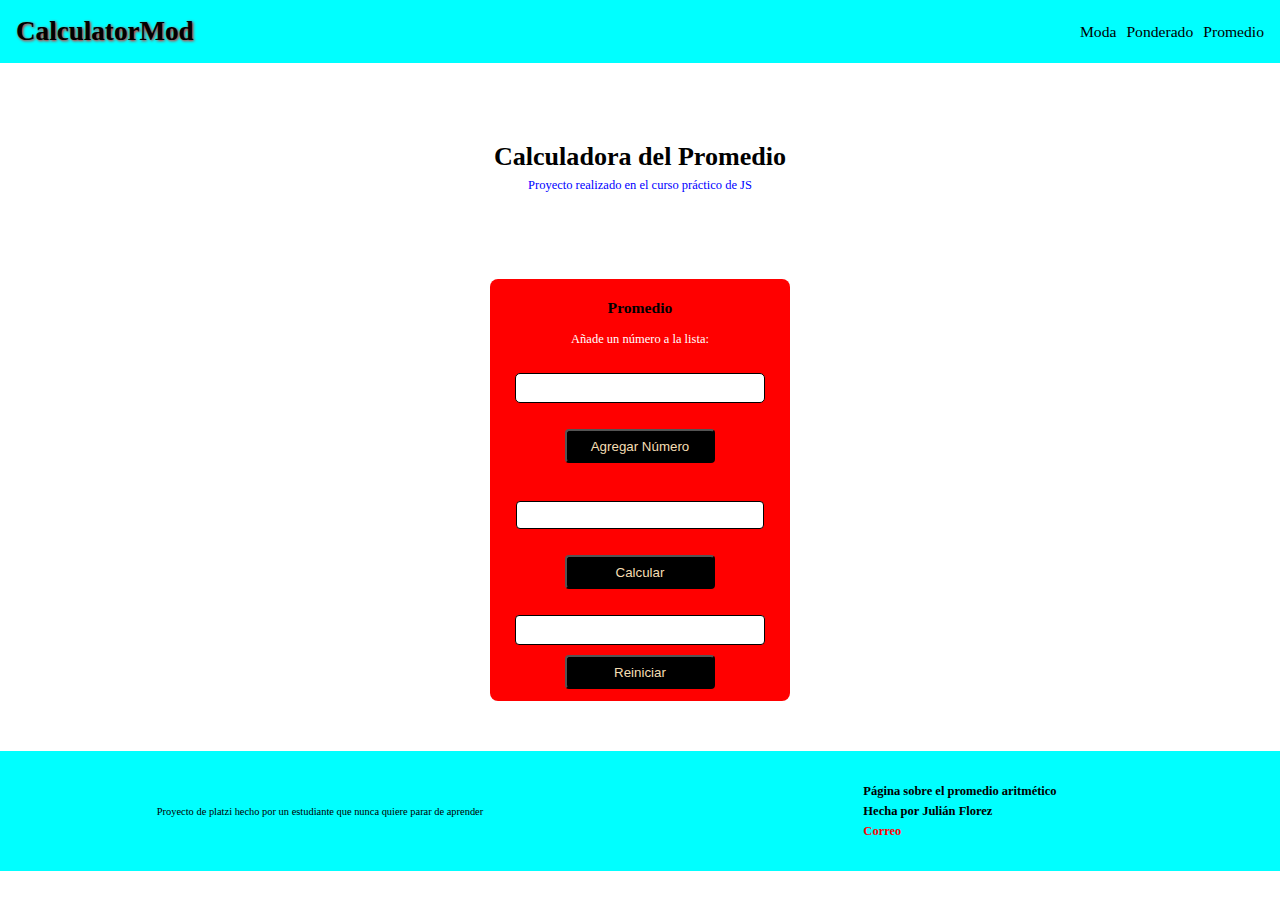
<file: taller3/promedio/promedio.html>
<!DOCTYPE html>
<html lang="en">
<head>
    <meta charset="UTF-8">
    <meta http-equiv="X-UA-Compatible" content="IE=edge">
    <meta name="viewport" content="width=device-width, initial-scale=1.0">
    <link rel="stylesheet" href="./style.css">
    <title>Promedio</title>
    <link rel="stylesheet" href="style.css">
</head>
<body>
    <header class="header">
        <p class="header__title">CalculatorMod</p>
        <nav>
            <ul class="header__nav">
                <li><a href="../moda/moda.html" target="_blank" class="header__nav-item">Moda</a></li>
                <li><a href="#" class="header__nav-item">Ponderado</a></li>
                <li><a href="#" class="header__nav-item">Promedio</a></li>
            </ul>
        </nav>
    </header>
    <main class="main">
        <div class="main__info">
            <h1>Calculadora del Promedio</h1>
            <p>Proyecto realizado en el curso práctico de JS</p>
        </div>
        <div class="form__container">
            <h2>Promedio</h2>
            <form action="" class="form" id="formulario">
                <label for="listaModa">Añade un número a la lista: </label>
                <input type="number" id="listaNumeros">
                <button class="form__bottom" onclick="return agregarNumero(event)">Agregar Número</button>
                <div class="form__lista-numeros">
                    <ul class="form__lista-style" id="listaPantalla"></ul>
                </div>
                <button type="submit" class="form__bottom form__bottom-margin" onclick="promedio(event)">Calcular</button>
                <p class="form__resultado" id="form__resultado">
                </p>
            </form>
            <button id="reiniciar" class="form__bottom">Reiniciar</button>
        </div>
    </main>
    <footer class="footer">
        <div class="Footer__info1">
            <p>Proyecto de platzi hecho por un estudiante que nunca quiere parar de aprender</p>
        </div>
        <div class="footer__info2">
            <p>Página sobre el promedio aritmético</p>
            <p>Hecha por Julián Florez</p>
            <a href="mailto:julianandredflorezrios@gmail.com">Correo</a>
        </div>
    </footer>

    <script src="./promedio.js"></script>
</body>
</html>
</file>
<file: style1.css>
:root{
    --color-yellow-dark: #ffe015;
    --color-yellow-low: #fffb5b;
    --color-grey: #8c8377;
    --color-cafe: #311906;
    --color-green: rgb(1, 158, 1);
    --color-while: #ffff;
}
*{
    padding: 0;
    margin: 0;
    box-sizing: border-box;
}
html{
    font-size: 62.5%;
}

li{
    list-style: none;
}

.header{
    display: flex;
    justify-content: space-evenly;
    align-items: center;
    
    height: 140px;
    width: 100%;
    background-color: var(--color-cafe);
    
}
.header__contact-me{
    font-weight: bold;
    text-decoration: none;
    font-size: 2rem;
    color: var(--color-yellow-dark);
}
.header__img{
    width: 80px;
    height: 80px;
}

.main{
    display: flex;
    flex-direction: column;

    width: 100%;
}
.info{
    display: flex;
    flex-direction: column;
    align-items: center;
    text-align: start;
    gap: 32px;

    padding-left: 8px;
    padding-top: 80px;
    padding-bottom: 80px;
    width: 100%;
    
    background-color: var(--color-yellow-low);
}
.info__title-2{
    font-size: 4rem;
    color: var(--color-green);
}
.info__title{
    font-size: 4rem;
    color: var(--color-cafe);
}
.info__text{
    font-size: 2rem;
}
.info__list{
    font-size: 2rem;
}
/*Section #2  */
.workshop{
    border-top: 4px solid black;
    border-bottom: 4px solid black;

    background-color: var(--color-yellow-dark);
}
.workshop__list{
    height: 100%;
    display: flex;
    flex-direction: column;
}

.workshop__list-item{
    display: flex;
    justify-content: center;
    align-items: center;
    gap: 26px;

    padding: 30px;
    width: 100%;
    border-top: 3px solid black;
    border-bottom: 3px solid black;


}
.workshop__img{
    width: 80px;
    height: 80px;
}
.workshop__taller{
    font-size: 2rem;
    text-align: center;
}
.workshop__title{
    font-size: 2rem;
    margin-top: 16px;
    line-height: 16px;

}
.workshop__info{
    margin-top: 16px;
    font-size: 1.2rem;
    padding-left: 8px;
}

.workshop__list-item:hover{
    cursor: pointer;

}

@media (min-width: 768px){
    .header{
        height: 200px;
    }

    .header__img{
        width: 120px;
        height: 120px;
    }
    .header__contact-me{
        font-size: 4.5rem;
    }
    .workshop__list-item{
        gap: 60px;
    }
    .workshop__img{
        width: 100px;
        height: 100px;
    }
    .workshop__taller{
        font-size: 3rem;
        text-align: center;
    }
    .workshop__title{
        font-size: 2.8rem;
        margin-top: 16px;
        line-height: 16px;
    }
    .workshop__info{
        margin-top: 16px;
        font-size: 2rem;
        padding-left: 8px;
    }

}
@media (min-width: 1024px){
    body{
        display: flex;
    }
    .header{
        flex-direction: column;
        height: 100vh;
        width: 150px;
        justify-content: space-around;
    }
    .header__contact-me{
        font-size: 3rem;
        transform: rotate(-90deg) translate(-100px, 0px);
    }
    .header__img{
        width: 100px;
        height: 100px;
    }

    .main{
        flex-direction: row;

        height: 100vh;

        background-color: var(--color-while);
    }
    .info{
        width: 60%;
        background-color: var(--color-while);
        padding-left: 12px;
    }
    .info__title-2{
        font-size: 6rem;
    }
    .info__title{
        font-size: 4.5rem;
        margin-top: 32px;
    }
    .info__text{
        margin-top: 24px;
    }
    .workshop{
        width: 40%;
        overflow: hidden;


        border-left: 4px solid black ;
    }
    .workshop__list-item{
        gap: 40px;
        padding: 16px;
        height: 25vh;

    }
    .workshop__img{
        width: 100px;
        height: 100px;
    }
    .workshop__taller{
        font-size: 2rem;
    }
    .workshop__title{
        font-size: 2rem;
        line-height: 20px;
    }
    .workshop__info{
        margin-top: 20px;
        font-size: 1.5rem;
        padding-left: 8px;
    }

    .workshop__list-item:hover{
        background-color: var(--color-yellow-dark);
        color: black;
    }
    .workshop:hover{
        color: black;
        background-color: var(--color-while);
        
    }
    
}
</file>
<file: taller1/style.css>
*{
    margin: 0;
    padding: 0;
    box-sizing: border-box;
}
html{
    font-size: 62.5%;
}
.header{
    display: flex;
    justify-content: space-around;
    align-items: center;
    padding-bottom: 40px;
    padding-top: 30px;

    font-weight: bold;
    font-size: 2rem;
    color: #311906;
    background-color: #ffe015;
    border-bottom: 2px solid #ffffff;

}

.header__img{
    width: 100px;
    height: 100px;
}

.main{
    display: flex;
    flex-wrap: wrap;
    height: auto;
    justify-content: center;

    background-color: #fffb5b;

}
.main__welcome{
    text-align: center;
    
    width: 100%;
    margin: 50px 0;

    font-size: 2.5rem;
    line-height: 40px;
}
.main__welcome-title{
    font-weight: bold;
}
.main__welcome-text{
    font-size: 1.5rem;
}


.form{
    display: flex;
    flex-direction: column;
    align-items: center;

    margin: 40px;
    width: 380px;
    height: 400px;
    border-radius: 10px;

    background-color: #fffaf2;
    box-shadow: 0px 1px 10px rgba(0,0,0,0.45);
}
.form-two{
    overflow:scroll
}
.form-two::-webkit-scrollbar{
    width: 8px;
    background: #fffaf2;
}
.form-two::-webkit-scrollbar-thumb{
    background: #8c8377;
    border-radius: 5px;
}

.form__title{
    text-align: center;

    margin: 20px 0;

    font-size: 2rem;
    font-weight: bold;
    color: #311906;
}
.icon{
    width: 50px;
    height: 50px;
    background-position: center;
    background-repeat: no-repeat;
    background-size: cover;
}
.cuadrado{
    background-image: url('./assets/icons8-maximize-button-32.png');
}
.triangulo{
    background-image: url('./assets/icons8-triángulo-50.png');
}
.triangulo, .isosceles{
    width: 100px;
    display: block;
    align-self: center;
    background-size: auto;
    margin:  auto;
    margin-top: 24px;

}
.circulo{
    background-image: url('./assets/icons8-círculo-50.png');
    
}
.isosceles{
    background-image: url('./assets/isoscelesnew.png');
    background-size: contain;
    
}

.form__title-margin{
    margin-top: 5px;
}

.form__container{
    display: flex;
    flex-direction: column;
    gap: 15px;
    width: 80%;
}

.form__container label{
    font-size: 1.6rem;
    text-align: center;
}
.form__container label:nth-child(1){
    margin-top: 20px;

}
.form__container-margin label{
    margin: 0;
}

.form__container input{
    border: 1px solid #8c8377;
    border-radius: 5px;
    height: 35px;
}
.form__container-result{
    width: 100%;
    height: 35px;
    border: 1px solid #8c8377;
    border-radius: 5px;
    padding: 10px;

    background-color: white;
    text-align: center;
    color: #000000;
    font-weight: bold;
    font-size: 1.8r;

}

.button{
    height: 30px;
    border: 1px solid #311906;
    border-radius: 4px;
    background-color: #8c8377 ;
    margin-bottom: 12px;
}

.footer{
    display: flex;
    flex-direction: column;
    justify-content: space-between;
    align-items: center;

    width: 100%;
    padding: 20px;
    border-top: 3px solid #ffffff;

    background-color: #ffe015;
    color: #311906;
}
.footer__info{
    font-size: 1.3rem;
    font-weight: bold;
    line-height: 30px;
}
.footer__title{
    font-size: 2rem;
    text-decoration: overline;
}
.footer__contact{
    font-size: 1.4rem;
    text-decoration: none;
}
.footer__contact ul{
    margin-top: 8px;
    list-style: none;
}
.footer__contact a{
    padding-left: 8px;
    text-decoration: none;
    color: #311906;
}

@media(max-width: 769px){
    .form{
        margin: 20px;
        width: 300px;
    }
}
@media(max-width: 600px){
    .header__title{
        padding-left: 4px;
        font-size: 2rem;
    }
    .footer{
        height: auto;
        flex-wrap: wrap;
        flex-direction: column;
        align-items: center;
        text-align: center;
        gap: 18px;
    }
}

.form{
    display: flex;
    flex-direction: column;
    align-items: center;

    margin: 40px;

    border-radius: 10px;

    background-color: #fffaf2;
    box-shadow: 0px 1px 10px rgba(0,0,0,0.45);
}
</file>
<file: taller2/style.css>
:root{
    --color-yellow-dark: #ffe015;
    --color-yellow-low: #fffb5b;
    --color-grey: #8c8377;
    --color-cafe: #311906;
    --color-green: rgb(1, 158, 1);
    --color-while: #ffff;
}
*{
    padding: 0;
    margin: 0;
    box-sizing: border-box;
}
html{
    font-size: 62.5%;
}
.header{
    display: flex;
    flex-direction: row;
    justify-content: space-around;
    align-items: center;
    
    padding: 20px 0;
    height: 150px;
    width: 100%;
    border-bottom:3px solid #ffffff ;

    background: var(--color-cafe);
    color: #ffffff;
}
.header__contents{

    display: flex;
    flex-direction: column;
    align-items: center;
    justify-content: center;

    margin-top: 20px;
} 
.header__name{
    font-size: 2rem;
    text-align: center;
}
.header__nav ul{
    display: flex;
    gap: 4px;

    margin: 20px 0;
    list-style: none;
    font-size: 1.2rem;
}
.header__nav-item{
    text-decoration: none;
    color: #ffffff;
}
.header__contact a{
    display: block;
    text-align: center;

    width: 100px;
    height: 40px;
    border-radius: 8px;
    padding: 12px;
    margin-bottom: 40px;

    background-color: var(--color-yellow-dark);
    font-size: 1.2rem;
    text-decoration: none;
    font-weight: 600;
    color: var(--color-cafe);
}
.header__img{
    width: 72px;
    height: 72px;
}
.main{
    display: flex;
    flex-direction: column;
    align-items: center;

    padding-top: 30px;
    width: 100%;
    height: auto;
    
    background-color: var(--color-yellow-low);
    color: var(--color-cafe);
}
.main__welcome{
    margin-bottom: 50px;
    text-align: center;

    font-size: 2rem;
}
.main__welcome-text{
    line-height: 50px;
}


.form__container{
    display: flex;
    flex-direction: column;
    gap: 18px;
    
    min-width: 290px;
    width: 320px;
    padding: 40px;
    
    border-radius: 8px;
    margin-bottom: 40px;

    background-color: #fffaf2;
    box-shadow: 0px 1px 10px rgba(0,0,0,0.45);
}
.form__label{
    text-align: center;
    letter-spacing: 2px;
    
    font-size: 1.4rem;
    font-weight: 600;
}
.form__input{
    height: 42px;
    padding-left: 8px;
    border-radius: 5px;

    background-color: #e6e3e3;
    border: 2px solid var(--color-cafe);
}
.form__button{
    height: 36px;
    width: 120px;
    margin: auto;
    margin-top: 20px;
    border: 2px solid var(--color-cafe);
    background-color: var(--color-yellow-dark);
    font-weight: bold;
    border-radius: 4px;
    cursor: pointer;

}

.resultP{
    width: 120px;
    height: 44px;
    background-color: #ffffff;
    margin: auto;
    margin-top: 10px;
    border-radius: 8px;
    text-align: center;
    color: aliceblue;    
    padding: 14px;
    color: #0F2027;
    font-weight: 600;
    border: 3px solid var(--color-cafe);
}
.form__button-2{
    height: 24px;
    width: 150px;
    margin: auto;
    border: 2px solid var(--color-cafe);
    background-color: var(--color-yellow-dark);
    font-weight: bold;
    border-radius: 4px;
    cursor: pointer;
}
.footer{
    display: flex;
    flex-direction: column;
    justify-content: space-between;
    align-items: center;
    gap: 18px;

    width: 100%;
    padding: 20px;
    border-top: 3px solid #ffffff;
    height: auto;

    background: var(--color-yellow-dark);
    flex-direction: column;
    align-items: center;
    text-align: center;
}
.footer__info{
    font-size: 1.3rem;
    font-weight: bold;
    line-height: 30px;
}
.footer__title{
    font-size: 2rem;
    text-decoration: overline;
}
.footer__contact{
    font-size: 1.4rem;
    text-decoration: none;
}
.footer__contact ul{
    margin-top: 8px;
    list-style: none;
}
.footer__contact a{
    padding-left: 8px;
    text-decoration: none;
    color: var(--color-cafe);
} 



@media(min-width: 800px){
    .footer{
        height: 100px;
        flex-direction: row;
        justify-content: space-between;
        align-items: center;
    }
    .footer__title{
        margin-right: 200px;
    }
    .header__nav ul{
        font-size: 1.6rem;
        gap: 8px;
    }
    .header__img{
        width: 100px;
        height: 100px;
    }
}
</file>
<file: taller3/style.css>
:root{
    --color-yellow-dark: #ffe015;
    --color-yellow-low: #fffb5b;
    --color-grey: #8c8377;
    --color-cafe: #311906;
    --color-green: rgb(1, 158, 1);
    --color-while: #ffff;
}


*{
    margin: 0;
    padding: 0;
    box-sizing: border-box;
}
html{
    font-size: 65.2%;
}

.header{
    display: flex;
    justify-content: space-around;
    align-items: center;

    width: 100vw;
    padding: 16px;

    background-color: var(--color-cafe);
    color: #ffff;
}
.header__title{
    font-weight: bold;
    font-size: 2.6rem;
}
.header__img{
    width: 100px;
    height: 100px;
}
.main{
    display: flex;
    flex-direction: column;
    justify-content: center;
    align-items: center;

    width: 100%;

    background-color: #ffe015;
}
.main__info{
    margin: 80px 0;
    text-align: center;
    line-height: 28px;
}
.main__info h1{
    font-size: 2.5rem;
}
.main__info p{
    font-size: 1.2rem;
    color: var(--color-cafe);
    font-weight: 500;
}
.form__container{
    display: flex;
    justify-content: center;
    flex-direction: column;
    flex-wrap: wrap;
    gap: 40px;

    align-items: center;
    margin-bottom: 30px;
    

}
.form__item{
    display: flex;
    gap: 100px;
}
.form__items{
    height: auto;
    padding-top: 20px;
    text-align: center;
    width: 350px;
    border-radius: 8px;

    background-color: #fffaf2;
    box-shadow: 0px 1px 10px rgba(0,0,0,0.45);
}

.form{
    display: flex;
    flex-direction: column;
    gap: 26px;
    align-items: center;

    margin-top: 15px;
    color:  white;
    font-weight: 500;
    font-size: 1.2rem;
}
.form input{
    width: 150px;
    height: 30px;
    border: 1px solid black;

    border-radius: 5px;
}
.form__lista-numeros{


    color: black;
    font-size: 16px;
    text-align: initial;

    width: 150px;
    min-height: 28px;
    height: auto;
    max-height: 100px;
    border-radius: 4px;
    border: 1px solid black;
    
    background-color: white;
}
.form__lista-style{
    display: flex;
    flex-wrap: wrap;
    flex-direction: row;
    padding: 4px;

    list-style: none;
}
.form__label{
    color: black;
    font-size: 1.2rem;
}
.form__resultado{
    width: 150px;
    height: 30px;
    border: 1px solid black;
    border-radius: 4px;
    padding-top: 4px;
    margin-bottom: 10px;
    margin-top: 0;

    background-color: #ffffff;
    text-align: center;
    color: aliceblue;    
    color: black;
}

.form__bottom{
    width: 150px;
    height: 34px;
    border-radius: 4px;
    margin-bottom: 12px;

    background-color: black;
    color: wheat;

}
.form__bottom-margin{
    margin-bottom: 0px;
}
.footer{
    display: grid;
    grid-template-columns: 1fr 1fr ;
    place-items: center;

    width: 100vw;
    height: 120px;

    background-color: var(--color-cafe);
    color: #ffff;
}
.footer__info2{
    line-height: 20px;
    font-weight: bold;
    font-size: 1.2rem;
}
.footer__info2 a{
    text-decoration: none;
    color: var(--color-yellow-dark);
}
.form__bottom:hover{
    cursor:pointer;
}

@media (max-width: 500px){
    .form__item{
        display: flex;
        flex-direction: column;
    }
    .form__items{
        width: 280px;
    }
}
@media (max-width: 832px){
    .form__container{
        gap: 30px;
    }
    .form__item{
        gap: 30px;
    }
    .form__items{
        width: 240px;
        max-width: 300px;
    }
}
</file>
<file: taller4/stylesarilos.css>
:root{
    --color-yellow-dark: #ffe015;
    --color-yellow-low: #fffb5b;
    --color-grey: #8c8377;
    --color-cafe: #311906;
    --color-green: rgb(1, 158, 1);
    --color-while: #ffff;
}
*{
    padding: 0;
    margin: 0;
    box-sizing: border-box;
}
html{
    font-size: 62.5%;
}
.header{
    display: flex;
    flex-direction: row;
    justify-content: space-around;
    align-items: center;
    
    padding: 20px 0;
    height: 150px;
    width: 100%;
    border-bottom:3px solid #ffffff ;

    background: var(--color-cafe);
    color: #ffffff;
}
.header__contents{

    display: flex;
    flex-direction: column;
    align-items: center;
    justify-content: center;

    margin-top: 20px;
} 
.header__name{
    font-size: 2rem;
    text-align: center;
}
.header__nav ul{
    display: flex;
    gap: 4px;

    margin: 20px 0;
    list-style: none;
    font-size: 1.2rem;
}
.header__nav-item{
    text-decoration: none;
    color: #ffffff;
}
.header__contact a{
    display: block;
    text-align: center;

    width: 100px;
    height: 40px;
    border-radius: 8px;
    padding: 12px;
    margin-bottom: 40px;

    background-color: var(--color-yellow-dark);
    font-size: 1.2rem;
    text-decoration: none;
    font-weight: 600;
    color: var(--color-cafe);
}
.header__img{
    width: 72px;
    height: 72px;
}
.main{
    display: flex;
    flex-direction: column;
    align-items: center;

    padding-top: 30px;
    width: 100%;
    height: auto;
    
    background-color: var(--color-yellow-low);
    color: var(--color-cafe);
}
.main__welcome{
    margin-bottom: 50px;
    text-align: center;

    font-size: 2rem;
}
.main__welcome-text{
    line-height: 50px;
}
.form{
    display: flex;
    gap: 30px;
    align-items: center;
    justify-content: space-evenly;
    flex-wrap: wrap;

    width: 80%;
}



.form__container{
    display: flex;
    flex-direction: column;
    gap: 18px;
    
    min-width: 290px;
    width: 320px;
    padding: 40px;
    
    border-radius: 8px;
    margin-bottom: 40px;

    background-color: #fffaf2;
    box-shadow: 0px 1px 10px rgba(0,0,0,0.45);
}
.form__label{
    text-align: center;
    letter-spacing: 2px;
    
    font-size: 1.4rem;
    font-weight: 600;
}
.form__input{
    height: 42px;
    padding-left: 8px;
    border-radius: 5px;
    margin-bottom: 20px;

    background-color: #e6e3e3;
    border: 2px solid var(--color-cafe);
}

.form__button{
    height: 36px;
    width: 120px;
    margin: auto;
    border: 2px solid var(--color-cafe);
    background-color: var(--color-yellow-dark);
    font-weight: bold;
    border-radius: 4px;
    cursor: pointer;

}
.form__description{
    font-size: 1.2rem;
    text-align: center;
    font-weight: bold;

    height: auto;
    width: auto;
    
    margin-bottom: 0;
}
.form__bottoms{
    display: flex;
    gap: 12px;
}
.resultP{
    width: 120px;
    height: 44px;
    background-color: #ffffff;
    margin: auto;
    margin-top: 10px;
    border-radius: 8px;
    text-align: center;
    color: aliceblue;    
    padding: 14px;
    color: #0F2027;
    font-weight: 600;
    border: 3px solid var(--color-cafe);
}
.form__button-2{
    height: 24px;
    width: 150px;
    margin: auto;
    border: 2px solid var(--color-cafe);
    background-color: var(--color-yellow-dark);
    font-weight: bold;
    border-radius: 4px;
    cursor: pointer;
}
.list{
    font-size: 2rem;
    height: auto;
    margin-bottom: 20px;

}
.footer{
    display: flex;
    flex-direction: column;
    justify-content: space-between;
    align-items: center;
    gap: 18px;

    width: 100%;
    padding: 20px;
    border-top: 3px solid #ffffff;
    height: auto;

    background: var(--color-yellow-dark);
    flex-direction: column;
    align-items: center;
    text-align: center;
}
.footer__info{
    font-size: 1.3rem;
    font-weight: bold;
    line-height: 30px;
}
.footer__title{
    font-size: 2rem;
    text-decoration: overline;
}
.footer__contact{
    font-size: 1.4rem;
    text-decoration: none;
}
.footer__contact ul{
    margin-top: 8px;
    list-style: none;
}
.footer__contact a{
    padding-left: 8px;
    text-decoration: none;
    color: var(--color-cafe);
} 



@media(min-width: 800px){
    .footer{
        height: 100px;
        flex-direction: row;
        justify-content: space-between;
        align-items: center;
    }
    .footer__title{
        margin-right: 200px;
    }
    .header__nav ul{
        font-size: 1.6rem;
        gap: 8px;
    }
    .header__img{
        width: 100px;
        height: 100px;
    }
}
</file>
<file: taller1/Reto/style.css>
*{
    padding: 0;
    margin: 0;
    box-sizing: border-box;
}
html{
    font-size: 62.5%;
}
.header{
    display: flex;
    flex-direction: column;
    justify-content: space-between;
    align-items: center;
    
    padding: 20px 0;
    height: 150px;
    width: 100%;
    border-bottom:3px solid #ffffff ;

    background: #525558;
    color: #ffffff;
}
.header__name{
    font-size: 2rem;
    text-align: center;
}
.header__nav ul{
    display: flex;
    gap: 8px;

    margin: 20px 0;
    list-style: none;
    font-size: 1.6rem;
}
.header__nav-item{
    text-decoration: none;
    color: #ffffff;
}
.header__contact a{
    display: block;
    text-align: center;

    width: 100px;
    height: 40px;
    border-radius: 8px;
    padding: 12px;
    margin-bottom: 40px;

    background-color: red;
    font-size: 1.2rem;
    text-decoration: none;
    font-weight: 600;
    color: white;
}
.main{
    display: flex;
    flex-direction: column;
    align-items: center;

    padding-top: 30px;
    width: 100%;
    height: auto;
    
    background-color: #2c2d2e;
    color: #ffffff;
}
.main__welcome{
    margin-bottom: 50px;
    text-align: center;

    font-size: 2rem;
}
.main__welcome-text{
    line-height: 50px;
    color: #cccccc;
}


.form__container{
    display: flex;
    flex-direction: column;
    gap: 18px;
    
    min-width: 290px;
    width: 320px;
    padding: 40px;
    
    border-radius: 8px;
    margin-bottom: 40px;

    background: #0F2027;  /* fallback for old browsers */
    background: -webkit-linear-gradient(to right, #2C5364, #203A43, #0F2027);  /* Chrome 10-25, Safari 5.1-6 */
    background: linear-gradient(to right, #2C5364, #203A43, #0F2027); /* W3C, IE 10+/ Edge, Firefox 16+, Chrome 26+, Opera 12+, Safari 7+ */
    box-shadow: 2px 2px 11px 5px #ff3838;
}
.form__label{
    text-align: center;
    letter-spacing: 2px;
    
    font-size: 1.4rem;
    font-weight: 600;
}
.form__input{
    height: 42px;
    padding-left: 8px;
    border-radius: 5px;

    background-color: #e6e3e3;
    border: 2px solid red;
    box-shadow: 2px 2px 11px 2px #ff3838;
}
.form__button{
    height: 36px;
    width: 120px;
    margin: auto;
    margin-top: 20px;
    box-shadow: 2px 2px 11px 2px #ff3838;
    border: 2px solid red;
    background-color: rgb(39, 39, 39);
    color: #c5c5c5;
    font-weight: bold;
    border-radius: 4px;
}

.resultP{
    width: 120px;
    height: 44px;
    background-color: #ffffff;
    margin: auto;
    margin-top: 10px;
    border-radius: 8px;
    text-align: center;
    color: aliceblue;    
    padding: 14px;
    color: #0F2027;
    font-weight: 600;
    border: 3px solid rgb(255, 58, 58);
}
.footer{
    display: flex;
    flex-direction: column;
    justify-content: space-between;
    align-items: center;
    gap: 18px;

    width: 100%;
    padding: 20px;
    border-top: 3px solid #ffffff;
    height: auto;

    background: #525558;
    color: #ffffff;
    flex-direction: column;
    align-items: center;
    text-align: center;
}
.footer__info{
    font-size: 1.3rem;
    font-weight: bold;
    line-height: 30px;
}
.footer__title{
    font-size: 2rem;
    text-decoration: overline;
}
.footer__contact{
    font-size: 1.4rem;
    text-decoration: none;
}
.footer__contact ul{
    margin-top: 8px;
    list-style: none;
}
.footer__contact a{
    padding-left: 8px;
    text-decoration: none;
    color: rgb(255, 101, 101);
} 

@media(min-width: 800px){
    .footer{
        height: 100px;
        flex-direction: row;
        justify-content: space-between;
        align-items: center;
    }
    .footer__title{
        margin-right: 200px;
    }
}
</file>
<file: taller3/mediana/style.css>
/* Estilos página Mediana */

*{
    margin: 0;
    padding: 0;
    box-sizing: border-box;
}
html{
    font-size: 65.2%;
}

.header{
    display: flex;
    justify-content: space-between;
    align-items: center;

    width: 100vw;
    padding: 16px;

    background-color: aqua;
}
.header__title{
    font-weight: bold;
    font-size: 2.6rem;
    text-shadow: 1px 1px 3px red;
}
.header__nav{
    display: flex;
    gap: 10px;

    font-size: 1.5rem;
    list-style: none;
    text-decoration: none;
}
.header__nav-item{
    text-decoration: none;
    color: black;
}
.main{
    display: flex;
    flex-direction: column;
    justify-content: center;
    align-items: center;

    width: 100%;
}
.main__info{
    margin: 80px 0;
    text-align: center;
    line-height: 28px;
}
.main__info h1{
    font-size: 2.5rem;
}
.main__info p{
    font-size: 1.2rem;
    color: blue;
    font-weight: 500;
}
.form__container{
    display: flex;
    justify-content: space-around;
    flex-direction: row;

    gap: 30px;
    align-items: center;
    

}
.form__items{
    background-color: black;
    padding-top: 20px;
    text-align: center;
    width: 300px;
    border-radius: 8px;
}

.form{
    display: flex;
    flex-direction: column;
    gap: 26px;
    align-items: center;

    margin-top: 15px;
    color:  white;
    font-weight: 500;
    font-size: 1.2rem;
}
.form input{
    width: 250px;
    height: 30px;
    border: 1px solid black;

    border-radius: 5px;
}
.form__lista-numeros{

    color: black;
    font-size: 16px;
    text-align: initial;

    width: 248px;
    height: 28px;
    max-height: 100px;
    border-radius: 4px;
    border: 1px solid black;
    
    background-color: white;
}
.form__lista-style{
    display: flex;
    flex-direction: row;

    list-style: none;
}
.form__resultado{
    width: 250px;
    height: 30px;
    border: 1px solid black;
    border-radius: 4px;
    padding-top: 4px;
    margin-bottom: 10px;
    margin-top: 0;

    background-color: #ffffff;
    text-align: center;
    color: aliceblue;    
    color: black;
}

.form__bottom{
    width: 150px;
    height: 34px;
    border-radius: 4px;
    margin-bottom: 12px;

    background-color: black;
    color: wheat;

}
.form__bottom-margin{
    margin-bottom: 0px;
}
.footer{
    display: grid;
    grid-template-columns: 1fr 1fr ;
    place-items: center;

    width: 100vw;
    height: 120px;

    background-color: aqua;
}
.footer__info2{
    line-height: 20px;
    font-weight: bold;
    font-size: 1.2rem;
}
.footer__info2 a{
    text-decoration: none;
    color: red;
}
.form__bottom:hover{
    cursor:pointer;
}
</file>
<file: taller3/moda/style.css>
*{
    margin: 0;
    padding: 0;
    box-sizing: border-box;
}
html{
    font-size: 65.2%;
}

.header{
    display: flex;
    justify-content: space-between;
    align-items: center;

    width: 100vw;
    padding: 16px;

    background-color: aqua;
}
.header__title{
    font-weight: bold;
    font-size: 2.6rem;
    text-shadow: 1px 1px 3px red;
}
.header__nav{
    display: flex;
    gap: 10px;

    font-size: 1.5rem;
    list-style: none;
    text-decoration: none;
}
.header__nav-item{
    text-decoration: none;
    color: black;
}
.main{
    display: flex;
    flex-direction: column;
    justify-content: center;
    align-items: center;

    width: 100%;
}
.main__info{
    margin: 80px 0;
    text-align: center;
    line-height: 28px;
}
.main__info h1{
    font-size: 2.5rem;
}
.main__info p{
    font-size: 1.2rem;
    color: blue;
    font-weight: 500;
}
.form__container{
    padding-top: 20px;
    text-align: center;
    width: 300px;
    margin-bottom: 50px;
    border-radius: 8px;

    background-color: red;
}

.form{
    display: flex;
    flex-direction: column;
    gap: 26px;
    align-items: center;

    margin-top: 15px;
    color:  white;
    font-weight: 500;
    font-size: 1.2rem;
}
.form input{
    width: 250px;
    height: 30px;
    border: 1px solid black;

    border-radius: 5px;
}
.form__lista-numeros{

    color: black;
    font-size: 16px;
    text-align: initial;

    width: 248px;
    min-height: 28px;
    height: auto;
    border-radius: 4px;
    border: 1px solid black;
    
    background-color: white;
}
.form__lista-style{
    display: flex;
    flex-direction: row;
    flex-wrap: wrap;

    list-style: none;
}
.form__resultado{
    width: 250px;
    height: 30px;
    border: 1px solid black;
    border-radius: 4px;
    padding-top: 4px;
    margin-bottom: 10px;
    margin-top: 0;

    background-color: #ffffff;
    text-align: center;
    color: aliceblue;    
    color: black;
}

.form__bottom{
    width: 150px;
    height: 34px;
    border-radius: 4px;
    margin-bottom: 12px;

    background-color: black;
    color: wheat;

}
.form__bottom-margin{
    margin-bottom: 0px;
}
.footer{
    display: grid;
    grid-template-columns: 1fr 1fr ;
    place-items: center;

    width: 100vw;
    height: 120px;

    background-color: aqua;
}
.footer__info2{
    line-height: 20px;
    font-weight: bold;
    font-size: 1.2rem;
}
.footer__info2 a{
    text-decoration: none;
    color: red;
}
.form__bottom:hover{
    cursor:pointer;
}
</file>
<file: taller3/ponderado/style.css>
*{
    margin: 0;
    padding: 0;
    box-sizing: border-box;
}
html{
    font-size: 65.2%;
}

.header{
    display: flex;
    justify-content: space-between;
    align-items: center;

    width: 100%;
    padding: 16px;

    background-color: aqua;
}
.header__title{
    font-weight: bold;
    font-size: 2.6rem;
    text-shadow: 1px 1px 3px red;
}
.header__nav{
    display: flex;
    gap: 10px;

    font-size: 1.5rem;
    list-style: none;
    text-decoration: none;
}
.header__nav-item{
    text-decoration: none;
    color: black;
}
.main{
    display: flex;
    flex-direction: column;
    justify-content: center;
    align-items: center;

    width: 100%;
}
.main__info{
    margin: 80px 0;
    text-align: center;
    line-height: 28px;
}
.main__info h1{
    font-size: 2.5rem;
}
.main__info p{
    font-size: 1.2rem;
    color: blue;
    font-weight: 500;
}
.form__container{
    padding-top: 20px;
    text-align: center;
    width: 300px;
    margin-bottom: 50px;
    border-radius: 8px;

    background-color: red;
}

.form{
    display: flex;
    flex-direction: column;
    gap: 26px;
    align-items: center;

    margin-top: 15px;
    color:  white;
    font-weight: 500;
    font-size: 1.2rem;
}
.form input{
    width: 250px;
    height: 30px;
    border: 1px solid black;

    border-radius: 5px;
}
.form__lista-numeros{

    color: black;
    font-size: 16px;
    text-align: initial;

    width: 248px;
    min-height: 28px;
    height: auto;
    border-radius: 4px;
    border: 1px solid black;
    
    background-color: white;
}
.form__lista-style{
    display: flex;
    flex-direction: row;
    flex-wrap: wrap;

    list-style: none;
}
.form__resultado{
    width: 250px;
    height: 30px;
    border: 1px solid black;
    border-radius: 4px;
    padding-top: 4px;
    margin-bottom: 10px;
    margin-top: 0;

    background-color: #ffffff;
    text-align: center;
    color: aliceblue;    
    color: black;
}

.form__bottom{
    width: 150px;
    height: 34px;
    border-radius: 4px;
    margin-bottom: 12px;

    background-color: black;
    color: wheat;

}
.form__bottom-margin{
    margin-bottom: 0px;
}
.footer{
    display: grid;
    grid-template-columns: 1fr 1fr ;
    place-items: center;

    width: 100%;
    height: 120px;

    background-color: aqua;
}
.footer__info2{
    line-height: 20px;
    font-weight: bold;
    font-size: 1.2rem;
}
.footer__info2 a{
    text-decoration: none;
    color: red;
}
.form__bottom:hover{
    cursor:pointer;
}
</file>
<file: taller3/promedio/style.css>
*{
    margin: 0;
    padding: 0;
    box-sizing: border-box;
}
html{
    font-size: 65.2%;
}

.header{
    display: flex;
    justify-content: space-between;
    align-items: center;

    width: 100vw;
    padding: 16px;

    background-color: aqua;
}
.header__title{
    font-weight: bold;
    font-size: 2.6rem;
    text-shadow: 1px 1px 3px red;
}
.header__nav{
    display: flex;
    gap: 10px;

    font-size: 1.5rem;
    list-style: none;
    text-decoration: none;
}
.header__nav-item{
    text-decoration: none;
    color: black;
}
.main{
    display: flex;
    flex-direction: column;
    justify-content: center;
    align-items: center;

    width: 100%;
}
.main__info{
    margin: 80px 0;
    text-align: center;
    line-height: 28px;
}
.main__info h1{
    font-size: 2.5rem;
}
.main__info p{
    font-size: 1.2rem;
    color: blue;
    font-weight: 500;
}
.form__container{
    padding-top: 20px;
    text-align: center;
    width: 300px;
    margin-bottom: 50px;
    border-radius: 8px;

    background-color: red;
}

.form{
    display: flex;
    flex-direction: column;
    gap: 26px;
    align-items: center;

    margin-top: 15px;
    color:  white;
    font-weight: 500;
    font-size: 1.2rem;
}
.form input{
    width: 250px;
    height: 30px;
    border: 1px solid black;

    border-radius: 5px;
}
.form__lista-numeros{

    color: black;
    font-size: 16px;
    text-align: initial;

    width: 248px;
    min-height: 28px;
    height: auto;
    border-radius: 4px;
    border: 1px solid black;
    
    background-color: white;
}
.form__lista-style{
    display: flex;
    flex-direction: row;
    flex-wrap: wrap;

    list-style: none;
}
.form__resultado{
    width: 250px;
    height: 30px;
    border: 1px solid black;
    border-radius: 4px;
    padding-top: 4px;
    margin-bottom: 10px;
    margin-top: 0;

    background-color: #ffffff;
    text-align: center;
    color: aliceblue;    
    color: black;
}

.form__bottom{
    width: 150px;
    height: 34px;
    border-radius: 4px;
    margin-bottom: 12px;

    background-color: black;
    color: wheat;

}
.form__bottom-margin{
    margin-bottom: 0px;
}
.footer{
    display: grid;
    grid-template-columns: 1fr 1fr ;
    place-items: center;

    width: 100vw;
    height: 120px;

    background-color: aqua;
}
.footer__info2{
    line-height: 20px;
    font-weight: bold;
    font-size: 1.2rem;
}
.footer__info2 a{
    text-decoration: none;
    color: red;
}
.form__bottom:hover{
    cursor:pointer;
}
</file>
